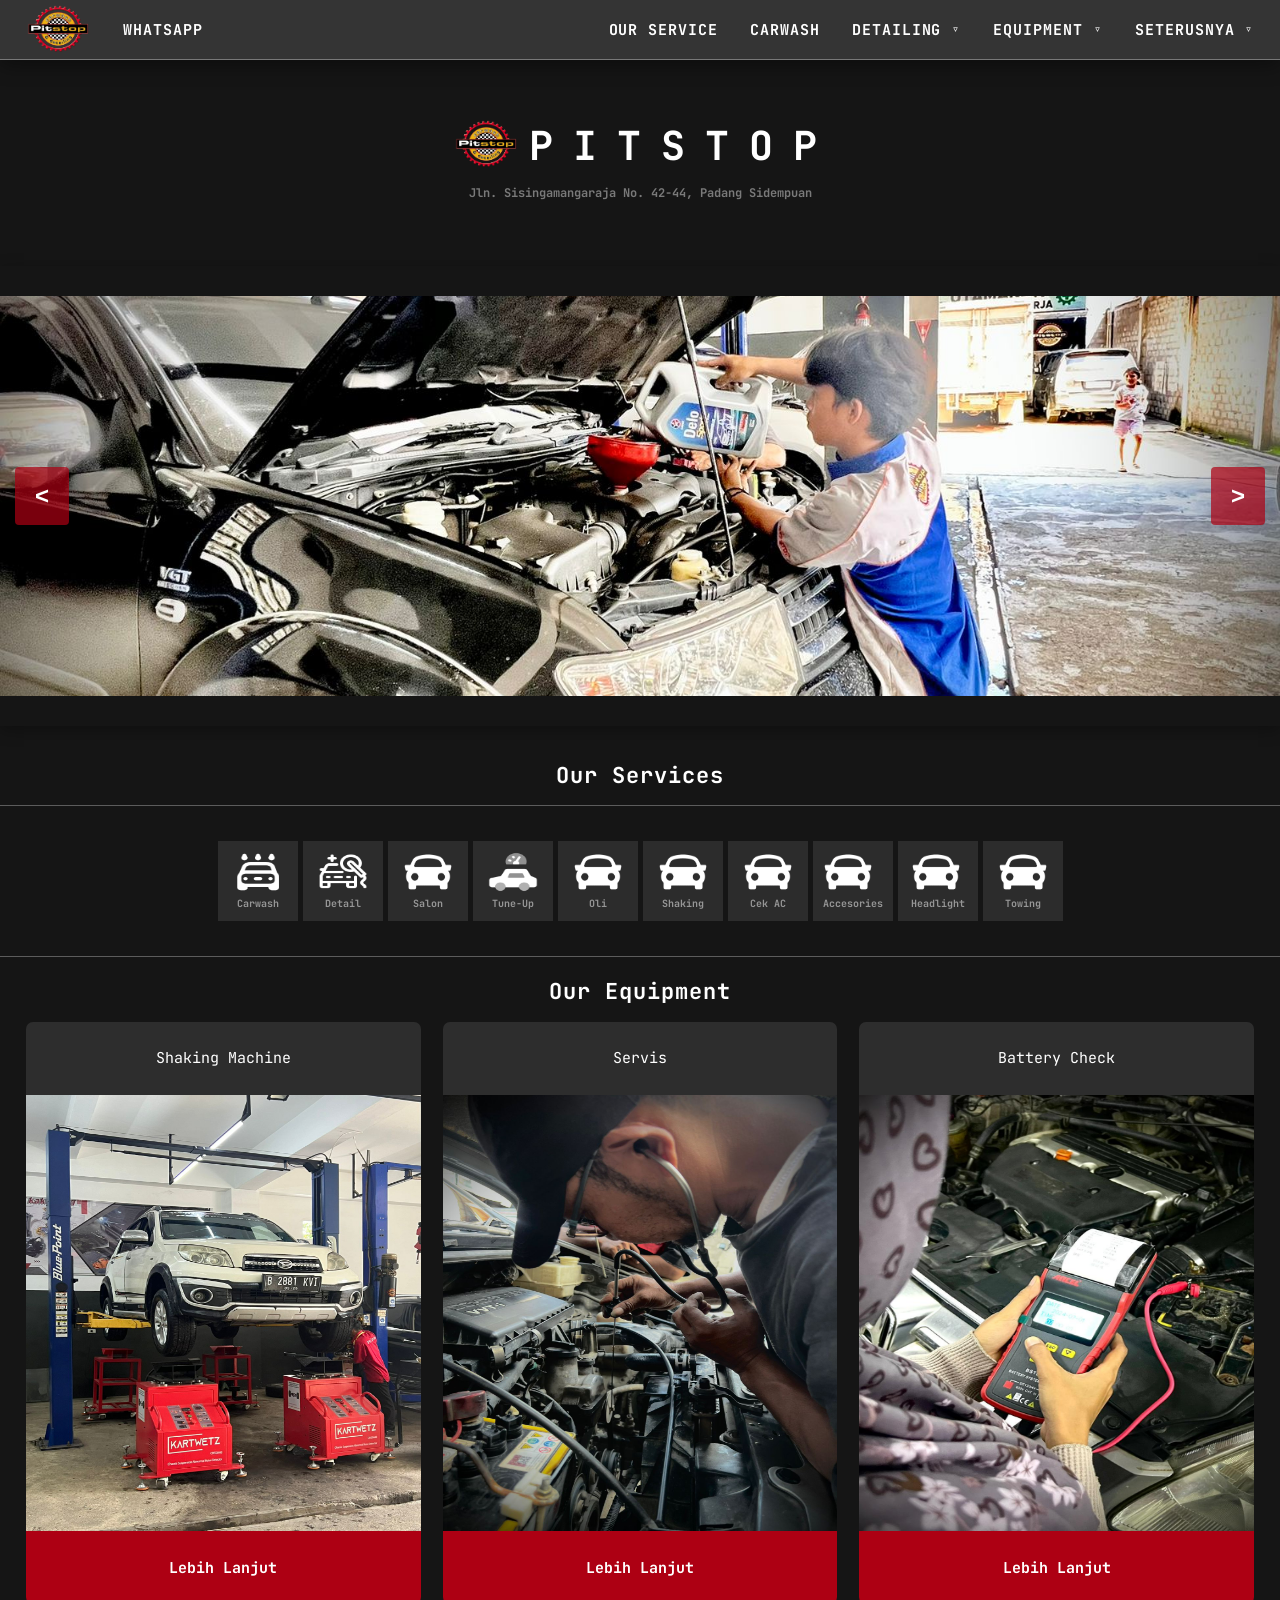
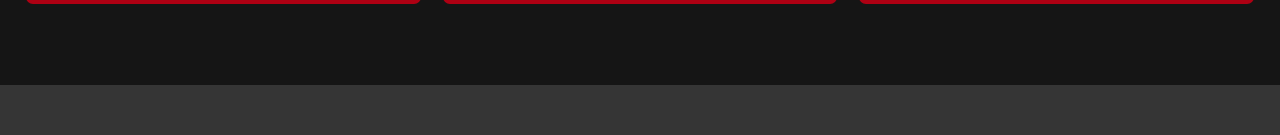
<file: index.html>
<!DOCTYPE html>
<html lang="en">
<head>
    <meta charset="UTF-8">
    <meta name="viewport" content="width=device-width, initial-scale=1.0">
    <title>Pitstop</title>
    <link rel="stylesheet" href="https://cdnjs.cloudflare.com/ajax/libs/animate.css/4.1.1/animate.min.css" />
    <link href="https://fonts.googleapis.com/css2?family=JetBrains+Mono&display=swap" rel="stylesheet">
    <link rel="stylesheet" href="page.css">
</head>
<body>
    <nav class="top-nav">
        <div class="top-nav-left">
            <img src="Images/Logow.png" class="auto">
            <a href="#" id="contact" class="more-button" onClick="WHATSAPP()">Whatsapp</a>
        </div>
        <div class="top-nav-right">
            <a href="#Our-Service" class="more-button">Our Service</a>
            <a href="#" id="more-btn" class="more-button">Carwash</a>
            <a href="#" id="more-btn1" class="more-button">Detailing &triangledown;</a>
            <a href="#equipment" class="more-button">Equipment &triangledown;</a>
            <a href="#" id="more-btn2" class="more-button">Seterusnya &triangledown;</a>
            <div class="sidebar" id="sidebar">
                <div class="olympiad-row BOXED-row"><span class="list-head">Carwash</span></div>
                <a href="Salon.html">Salon</a>
                <a href="Tune-up.html">Tune-Up</a>
                <a href="Cek-Ac.html">AC Mobil</a>
                <a href="Accessories.html">Accesories</a> 
                <a href="#contact">Contact</a>
            </div>
            <div class="sidebar" id="sidebar1">
                <div class="olympiad-row BOXED-row"><span class="list-head">Detailing</span></div>
                <a href="Oli.html" class="list-option">Oli</a>
                <a href="Tune-up.html" class="list-option">Tune-Up</a>
                <a href="Cek-Ac.html" class="list-option">AC Mobil</a>
                <a href="Accessories.html" class="list-option">Accesories</a> 
                <a href="#contact" class="list-option">Contact</a>
            </div>
            <div class="sidebar" id="sidebar2">
                <div class="olympiad-row BOXED-row"><span class="list-head">Seterusnya</span></div>
                <a href="Detailing.html" class="list-option">Detailing</a>
                <a href="Tune-up.html" class="list-option">Tune-Up</a>
                <a href="Cek-Ac.html" class="list-option">AC Mobil</a>
                <a href="Accessories.html" class="list-option">Accesories</a> 
                <a href="#contact" class="list-option">Contact</a>
            </div>
            <div class="sidebar" id="contactba">
                <div class="olympiad-row BOXED-row"><span class="list-head">Seterusnya</span></div>
                <a href="Detailing.html" class="list-option">Detailing</a>
                <a href="Tune-up.html" class="list-option">Tune-Up</a>
                <a href="Cek-Ac.html" class="list-option">AC Mobil</a>
                <a href="Accessories.html" class="list-option">Accesories</a> 
                <a href="#contact" class="list-option">Contact</a>
            </div>
        </div>

        </div>
    </nav>
    <div class="center">
            <div class="profile-container">
                    <div class= "centerize">
                            <div class= "Container" id="home-on">
                                            <h1><span class="Big_Head"><img src="Images/Logow.png" class="auto">PITSTOP</span></h1>
                                            <h3><span class="g"> Jln. Sisingamangaraja No. 42-44, Padang Sidempuan</span></h3>
                                            </div>
                                    </div>
                                </div>
                            </div>
                    </div>
                    
    <div class="carousel-container">
        <button class="carousel-btn carousel-btn-left" id="prevBtn">&lt;</button>
        <div class="carousel-wrapper">
            <div class="carousel-track" id="carouselTrack">
                <img src="Images/Oil-Far.jpeg" class="carousel-slide">
                <img src="Images/Tire-far.jpeg" class="carousel-slide">
                <img src="Images/Slide-interior.jpeg" class="carousel-slide">
                <img src="Images/Oil-options.jpeg" class="carousel-slide">
            </div>
        </div>
        <button class="carousel-btn carousel-btn-right" id="nextBtn">&gt;</button>
    </div>
    <div id="Our-Service"></div>
        <div class="under-under-text"><h2>Our Services</h2></div>
        <span class="g"></span>
            <div class="all-box">
                <a href="Carwash.html"><div class="mini"><img src="Images/car.png" class="options"><span class="under_text">Carwash</span></div></a>
                <a href="Detailing.html"><div class="mini"><img src="Images/polishing.png" class="options"><span class="under_text">Detail</span></div></a>
                <a href="Salon.html"><div class="mini"><img src="Images/white-car.png" class="options"><span class="under_text">Salon</span></div></a>
                <a href="Tune-up.html"><div class="mini"><img src="Images/vehicle.png" class="options"><span class="under_text">Tune-Up</span></div></a>
                <a href="Oli.html"><div class="mini"><img src="Images/white-car.png" class="options"><span class="under_text">Oli</span></div></a>
                <a href="Shaking.html"><div class="mini"><img src="Images/white-car.png" class="options"><span class="under_text">Shaking</span></div></a>
                <a href="Cek-Ac.html"><div class="mini"><img src="Images/white-car.png" class="options"><span class="under_text">Cek AC</span></div></a>
                <a href="Accessories.html"><div class="mini"><img src="Images/white-car.png" class="options"><span class="under_text">Accesories</span></div></a>
                <a href="Headlight.html"><div class="mini"><img src="Images/white-car.png" class="options"><span class="under_text">Headlight</span></div></a>
                <a href="Towing.html"><div class="mini"><img src="Images/white-car.png" class="options"><span class="under_text">Towing</span></div></a>
            </div>
        <div class="under-under-text"></div>
        <div id="equipment"></div>
        <h2>Our Equipment</h2>
        <div class="divide">
            <div class="contain">
                <div class="option-contain"><div class="option-describe">Shaking Machine</div><img src="Images/Shaking-front.jpeg" class="option-image">
                    <a href="hydraulics.html" class="Button">Lebih Lanjut</a>
                </div>
                <div class="option-contain"><div class="option-describe">Servis</div><img src="Images/Stetho.jpeg" class="option-image">
                    <a href="Nitrogen.html" class="Button" id="nitrogen">Lebih Lanjut</a>
                </div>
                <div class="option-contain"><div class="option-describe">Battery Check</div><img src="Images/Battery.jpeg" class="option-image">
                    <a href="Shaking.html" class="Button" id="shaking">Lebih Lanjut</a>
                </div>
            </div>
        </div>
        <div class="margins"></div>
        <div class="bottom-set">
            <ul>
            </ul>
        </div>        
    </div>
</div>
    <script src="pitstop.js"></script>
</body>
</html>
</file>
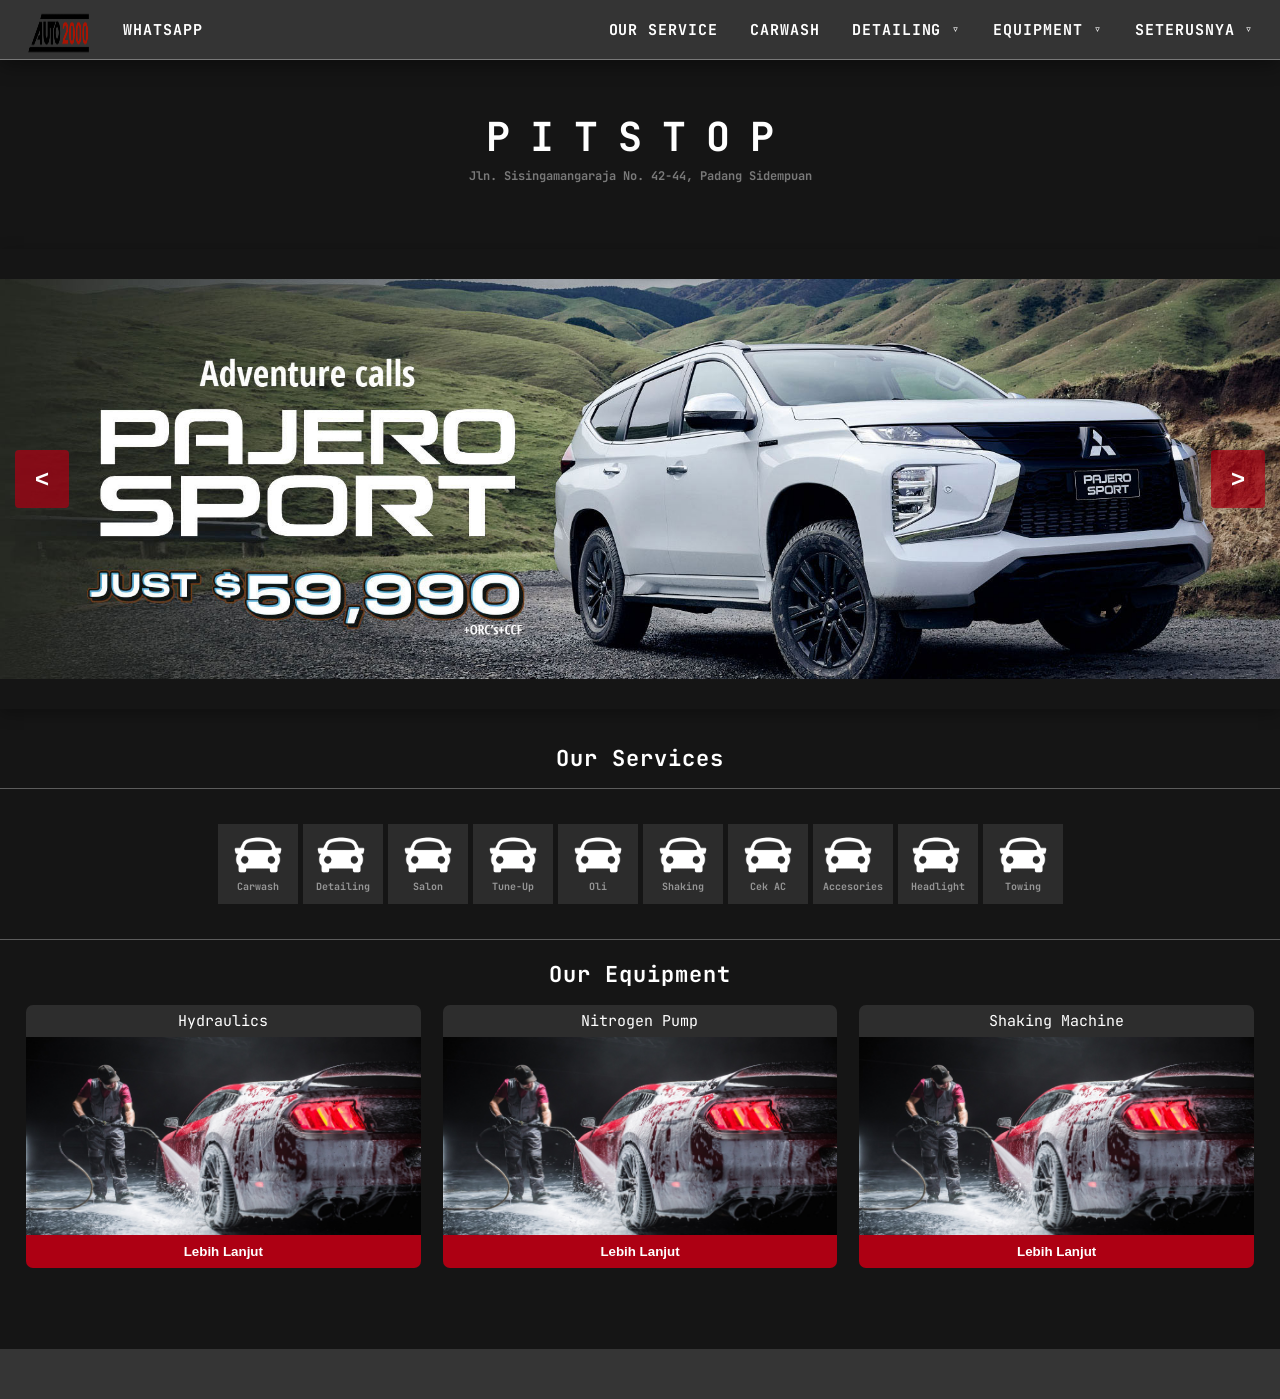
<file: Servicehtml/index.html>
<!DOCTYPE html>
<html lang="en">
<head>
    <meta charset="UTF-8">
    <meta name="viewport" content="width=device-width, initial-scale=1.0">
    <title>Pitstop</title>
    <link rel="stylesheet" href="https://cdnjs.cloudflare.com/ajax/libs/animate.css/4.1.1/animate.min.css" />
    <link href="https://fonts.googleapis.com/css2?family=JetBrains+Mono&display=swap" rel="stylesheet">
    <link rel="stylesheet" href="../page.css">
</head>
<body>
    <nav class="top-nav">
        <div class="top-nav-left">
            <img src="../Images/auto2000.png" class="auto">
            <a href="#" id="contact" class="more-button" onClick="WHATSAPP()">Whatsapp</a>
        </div>
        <div class="top-nav-right">
            <a href="#Our-Service" class="more-button">Our Service</a>
            <a href="#" id="more-btn" class="more-button">Carwash</a>
            <a href="#" id="more-btn1" class="more-button">Detailing &triangledown;</a>
            <a href="#equipment" class="more-button">Equipment &triangledown;</a>
            <a href="#" id="more-btn2" class="more-button">Seterusnya &triangledown;</a>
            <div class="sidebar" id="sidebar">
                <div class="olympiad-row BOXED-row"><span class="list-head">Carwash</span></div>
                <a href="Services/Salon.html">Salon</a>
                <a href="Services/Tune-up.html">Tune-Up</a>
                <a href="Services/Cek-Ac.html">AC Mobil</a>
                <a href="Services/Accessories.html">Accesories</a> 
                <a href="#contact">Contact</a>
            </div>
            <div class="sidebar" id="sidebar1">
                <div class="olympiad-row BOXED-row"><span class="list-head">Detailing</span></div>
                <a href="Services/Oli.html" class="list-option">Oli</a>
                <a href="Services/Tune-up.html" class="list-option">Tune-Up</a>
                <a href="Services/Cek-Ac.html" class="list-option">AC Mobil</a>
                <a href="Services/Accessories.html" class="list-option">Accesories</a> 
                <a href="#contact" class="list-option">Contact</a>
            </div>
            <div class="sidebar" id="sidebar2">
                <div class="olympiad-row BOXED-row"><span class="list-head">Seterusnya</span></div>
                <a href="Services/Detailing.html" class="list-option">Detailing</a>
                <a href="Services/Tune-up.html" class="list-option">Tune-Up</a>
                <a href="Services/Cek-Ac.html" class="list-option">AC Mobil</a>
                <a href="Services/Accessories.html" class="list-option">Accesories</a> 
                <a href="#contact" class="list-option">Contact</a>
            </div>
            <div class="sidebar" id="contactba">
                <div class="olympiad-row BOXED-row"><span class="list-head">Seterusnya</span></div>
                <a href="Services/Detailing.html" class="list-option">Detailing</a>
                <a href="Services/Tune-up.html" class="list-option">Tune-Up</a>
                <a href="Services/Cek-Ac.html" class="list-option">AC Mobil</a>
                <a href="Services/Accessories.html" class="list-option">Accesories</a> 
                <a href="#contact" class="list-option">Contact</a>
            </div>
        </div>

        </div>
    </nav>
    <div class="center">
            <div class="profile-container">
                    <div class= "centerize">
                            <div class= "Container" id="home-on">
                                            <h1><span class="Big_Head">PITSTOP</span></h1>
                                            <h3><span class="g"> Jln. Sisingamangaraja No. 42-44, Padang Sidempuan</span></h3>
                                            </div>
                                    </div>
                                </div>
                            </div>
                    </div>
                    
    <div class="carousel-container">
        <button class="carousel-btn carousel-btn-left" id="prevBtn">&lt;</button>
        <div class="carousel-wrapper">
            <div class="carousel-track" id="carouselTrack">
                <img src="../Images/Banner.jpg" class="carousel-slide">
                <img src="../Images/Banner2.jpg" class="carousel-slide">
                <img src="../Images/Banner3.jpg" class="carousel-slide">
                <img src="../Images/Banner3.jfif" class="carousel-slide">
            </div>
        </div>
        <button class="carousel-btn carousel-btn-right" id="nextBtn">&gt;</button>
    </div>
    <div id="Our-Service"></div>
        <div class="under-under-text"><h2>Our Services</h2></div>
        <span class="g"></span>
            <div class="all-box">
                <a href="Servicehtml/Carwash.html"><div class="mini"><img src="../Images/white-car.png" class="options"><span class="under_text">Carwash</span></div></a>
                <a href="Servicehtml/Detailing.html"><div class="mini"><img src="../Images/white-car.png" class="options"><span class="under_text">Detailing</span></div></a>
                <a href="Servicehtml/Salon.html"><div class="mini"><img src="../Images/white-car.png" class="options"><span class="under_text">Salon</span></div></a>
                <a href="Servicehtml/Tune-up.html"><div class="mini"><img src="../Images/white-car.png" class="options"><span class="under_text">Tune-Up</span></div></a>
                <a href="Servicehtml/Oli.html"><div class="mini"><img src="../Images/white-car.png" class="options"><span class="under_text">Oli</span></div></a>
                <a href="Servicehtml/Shaking.html"><div class="mini"><img src="../Images/white-car.png" class="options"><span class="under_text">Shaking</span></div></a>
                <a href="Servicehtml/Cek-Ac.html"><div class="mini"><img src="../Images/white-car.png" class="options"><span class="under_text">Cek AC</span></div></a>
                <a href="Servicehtml/Accessories.html"><div class="mini"><img src="../Images/white-car.png" class="options"><span class="under_text">Accesories</span></div></a>
                <a href="Servicehtml/Headlight.html"><div class="mini"><img src="../Images/white-car.png" class="options"><span class="under_text">Headlight</span></div></a>
                <a href="Servicehtml/Towing.html"><div class="mini"><img src="../Images/white-car.png" class="options"><span class="under_text">Towing</span></div></a>
            </div>
        <div class="under-under-text"></div>
        <div id="equipment"></div>
        <h2>Our Equipment</h2>
        <div class="divide">
            <div class="contain">
                <div class="option-contain"><div class="option-describe">Hydraulics</div><img src="../Images/Carwash 1.jpg" class="option-image">
                    <button class="Button" id="hydraulics">Lebih Lanjut</button>
                </div>
                <div class="option-contain"><div class="option-describe">Nitrogen Pump</div><img src="../Images/Carwash 1.jpg" class="option-image">
                    <button class="Button" id="nitrogen">Lebih Lanjut</button>
                </div>
                <div class="option-contain"><div class="option-describe">Shaking Machine</div><img src="../Images/Carwash 1.jpg" class="option-image">
                    <button class="Button" id="shaking">Lebih Lanjut</button>
                </div>
            </div>
        </div>
        <div class="margins"></div>
        <div class="bottom-set">
            <ul>
            </ul>
        </div>        
    </div>
</div>
    <script src="../pitstop.js"></script>
</body>
</html>
</file>
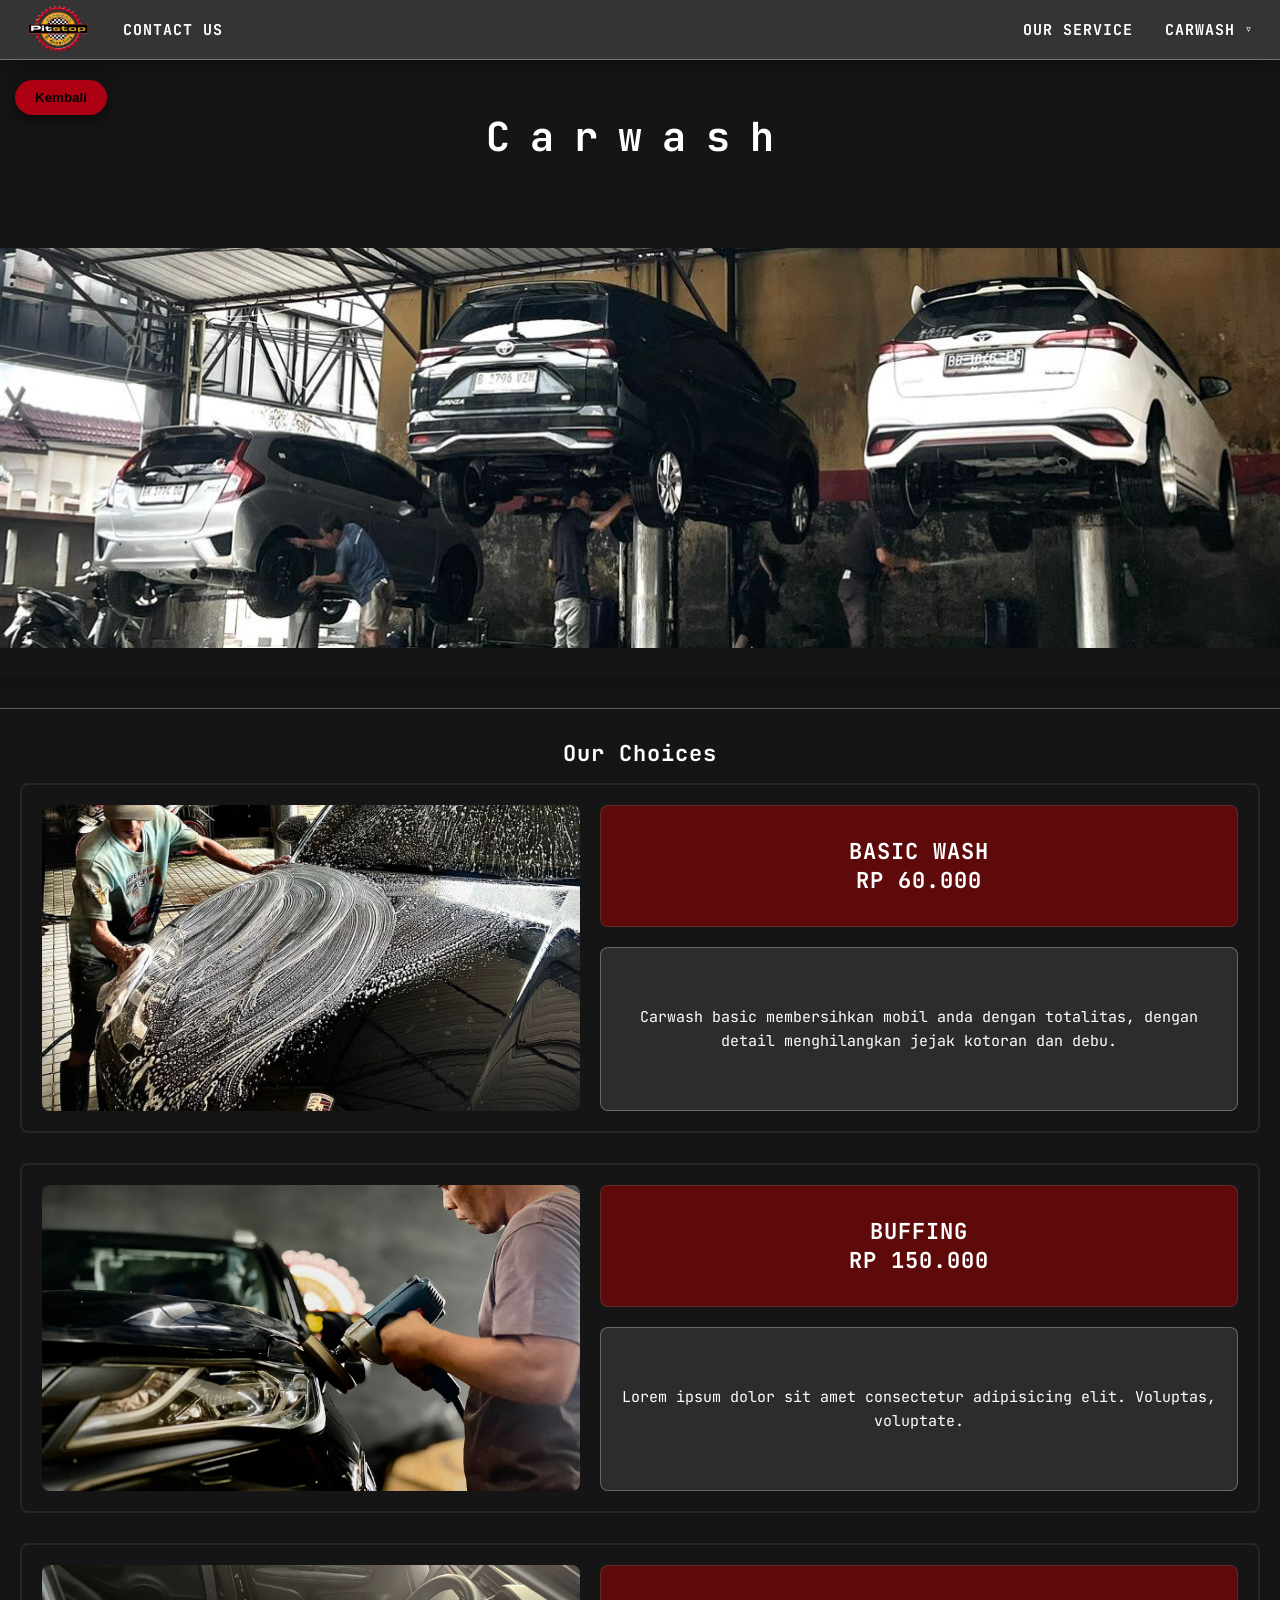
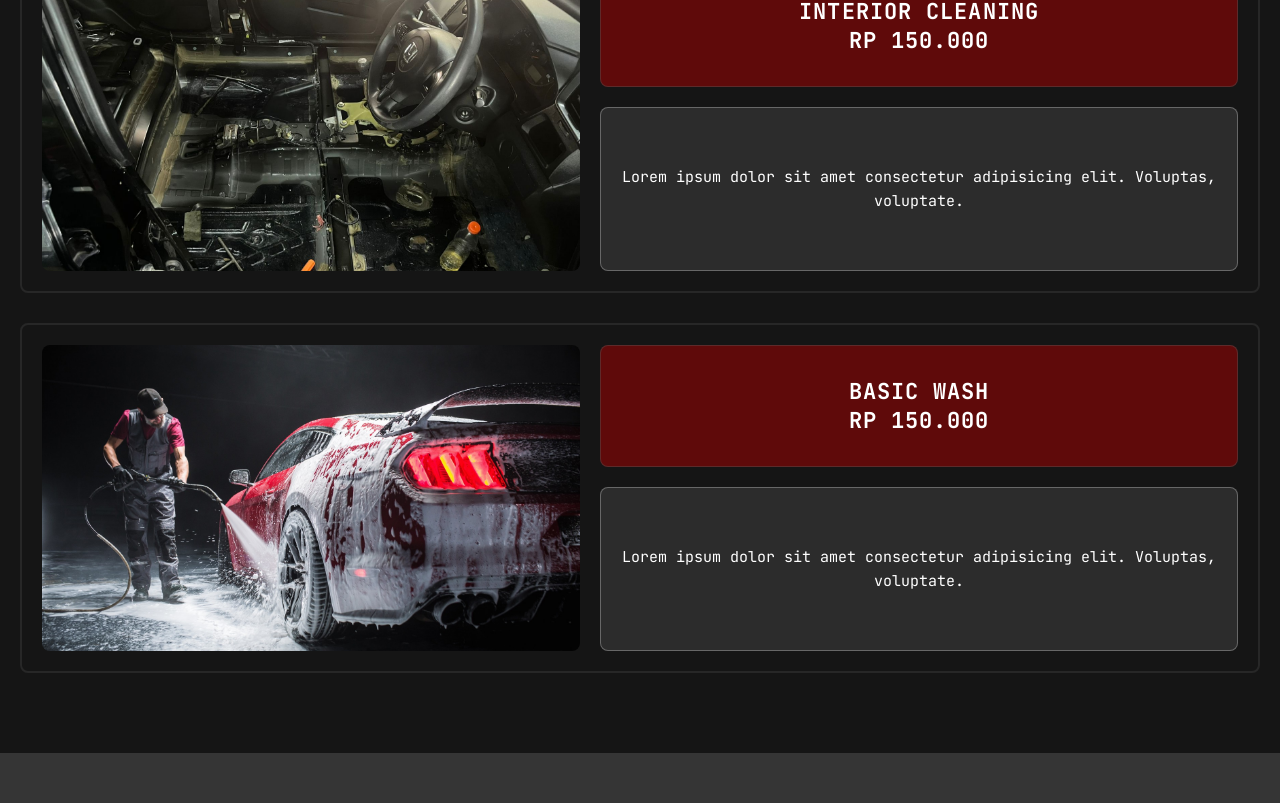
<file: Accessories.html>
<!DOCTYPE html>
<html lang="en">
<head>
    <meta charset="UTF-8">
    <meta name="viewport" content="width=device-width, initial-scale=1.0">
    <title>Carwash</title>
    <link rel="stylesheet" href="https://cdnjs.cloudflare.com/ajax/libs/animate.css/4.1.1/animate.min.css" />
    <link href="https://fonts.googleapis.com/css2?family=JetBrains+Mono&display=swap" rel="stylesheet">
    <link rel="stylesheet" href="page.css">
</head>
<body>
    <nav class="top-nav">
        <div class="top-nav-left">
            <img src="Images/Logow.png" class="auto">
            <a href="#" id="contact" class="more-button">Contact Us</a>
        </div>
        <div class="top-nav-right">
            <a href="#Our-Service" class="more-button">Our Service</a>
            <a href="#" id="more-btn" class="more-button">Carwash &triangledown;</a>
            <div class="sidebar" id="sidebar">
                <div class="under-under-text"><span class="list-head">Opsi</span></div>
                <a href="#Best-Option">Best Option</a>
                <a href="#Best-Prices">Best Prices</a>
                <a href="#All">Semua</a>
            </div>
            <div class="sidebar" id="contactbar">
                <div class="olympiad-row BOXED-row"><span class="list-head">Contact</span></div>
                <a href="#">Email</a>
                <a href="#">Whatsapp</a>
                <a href="#">Instagram</a> 
                <a href="#">Facebook</a>
            </div>
        </div>
    </nav>
    <div class="Top-left-corner">
        <button class="return-button" onclick="returnBtn()">Kembali</button>
    </div>
    <div class="center">
            <div class="profile-container">
                    <div class= "centerize">
                            <div class= "Container" id="home-on">
                                            <h1><span class="Big_Head">Carwash</span></h1>
                                    </div>
                                </div>
                            </div>
                    </div>
                    
    <div class="carousel-container">
        <div class="carousel-wrapper">
            <div class="carousel-track" id="carouselTrack">
                <img src="Images/carousel-slider.jpg" class="carousel-slide">
            </div>
        </div>
    </div>
    <div id="Best-Option"></div>
        <div class="under-under-text"></div>
        <span class="g"></span>
        <h2>Our Choices</h2>
        <div class="selection-layout">
            <div class="selection-image-container">
                <img src="Images/carwash-cropped.jpg" class="selection-image">
            </div>
            <div class="selection-right-container">
                <div class="selection-title-container">
                    <div class="selection-title">Basic Wash</div>
                    <div class="selection-title">Rp 60.000</div>
                </div>
                <div class="selection-description-container">
                    <p class="selection-description">Carwash basic membersihkan mobil anda dengan totalitas, dengan detail menghilangkan jejak kotoran dan debu.</div>
            </div>
        </div>
        <div class="selection-layout">
            <div class="selection-image-container">
                <img src="Images/Buff.jpeg" class="selection-image">
            </div>
            <div class="selection-right-container">
                <div class="selection-title-container">
                    <div class="selection-title">Buffing</div>
                    <div class="selection-title">Rp 150.000</div>
                </div>
                <div class="selection-description-container">
                    <p class="selection-description">Lorem ipsum dolor sit amet consectetur adipisicing elit. Voluptas, voluptate.</p>
                </div>
            </div>
        </div>
        <div class="selection-layout">
            <div class="selection-image-container">
                <img src="Images/Interior-3.jpeg" class="selection-image">
            </div>
            <div class="selection-right-container">
                <div class="selection-title-container">
                    <div class="selection-title">Interior Cleaning</div>
                    <div class="selection-title">Rp 150.000</div>
                </div>
                <div class="selection-description-container">
                    <p class="selection-description">Lorem ipsum dolor sit amet consectetur adipisicing elit. Voluptas, voluptate.</p>
                </div>
            </div>
        </div>
        <div class="selection-layout">
            <div class="selection-image-container">
                <img src="Images/Carwash 1.jpg" class="selection-image">
            </div>
            <div class="selection-right-container">
                <div class="selection-title-container">
                    <div class="selection-title">Basic Wash</div>
                    <div class="selection-title">Rp 150.000</div>
                </div>
                <div class="selection-description-container">
                    <p class="selection-description">Lorem ipsum dolor sit amet consectetur adipisicing elit. Voluptas, voluptate.</p>
                </div>
            </div>
        </div>
        <div class="margins"></div>
        <div class="bottom-set">
        </div>
                
    </div>
</div>
    <script src="pitstop.js"></script>
</body>
</html>
</file>
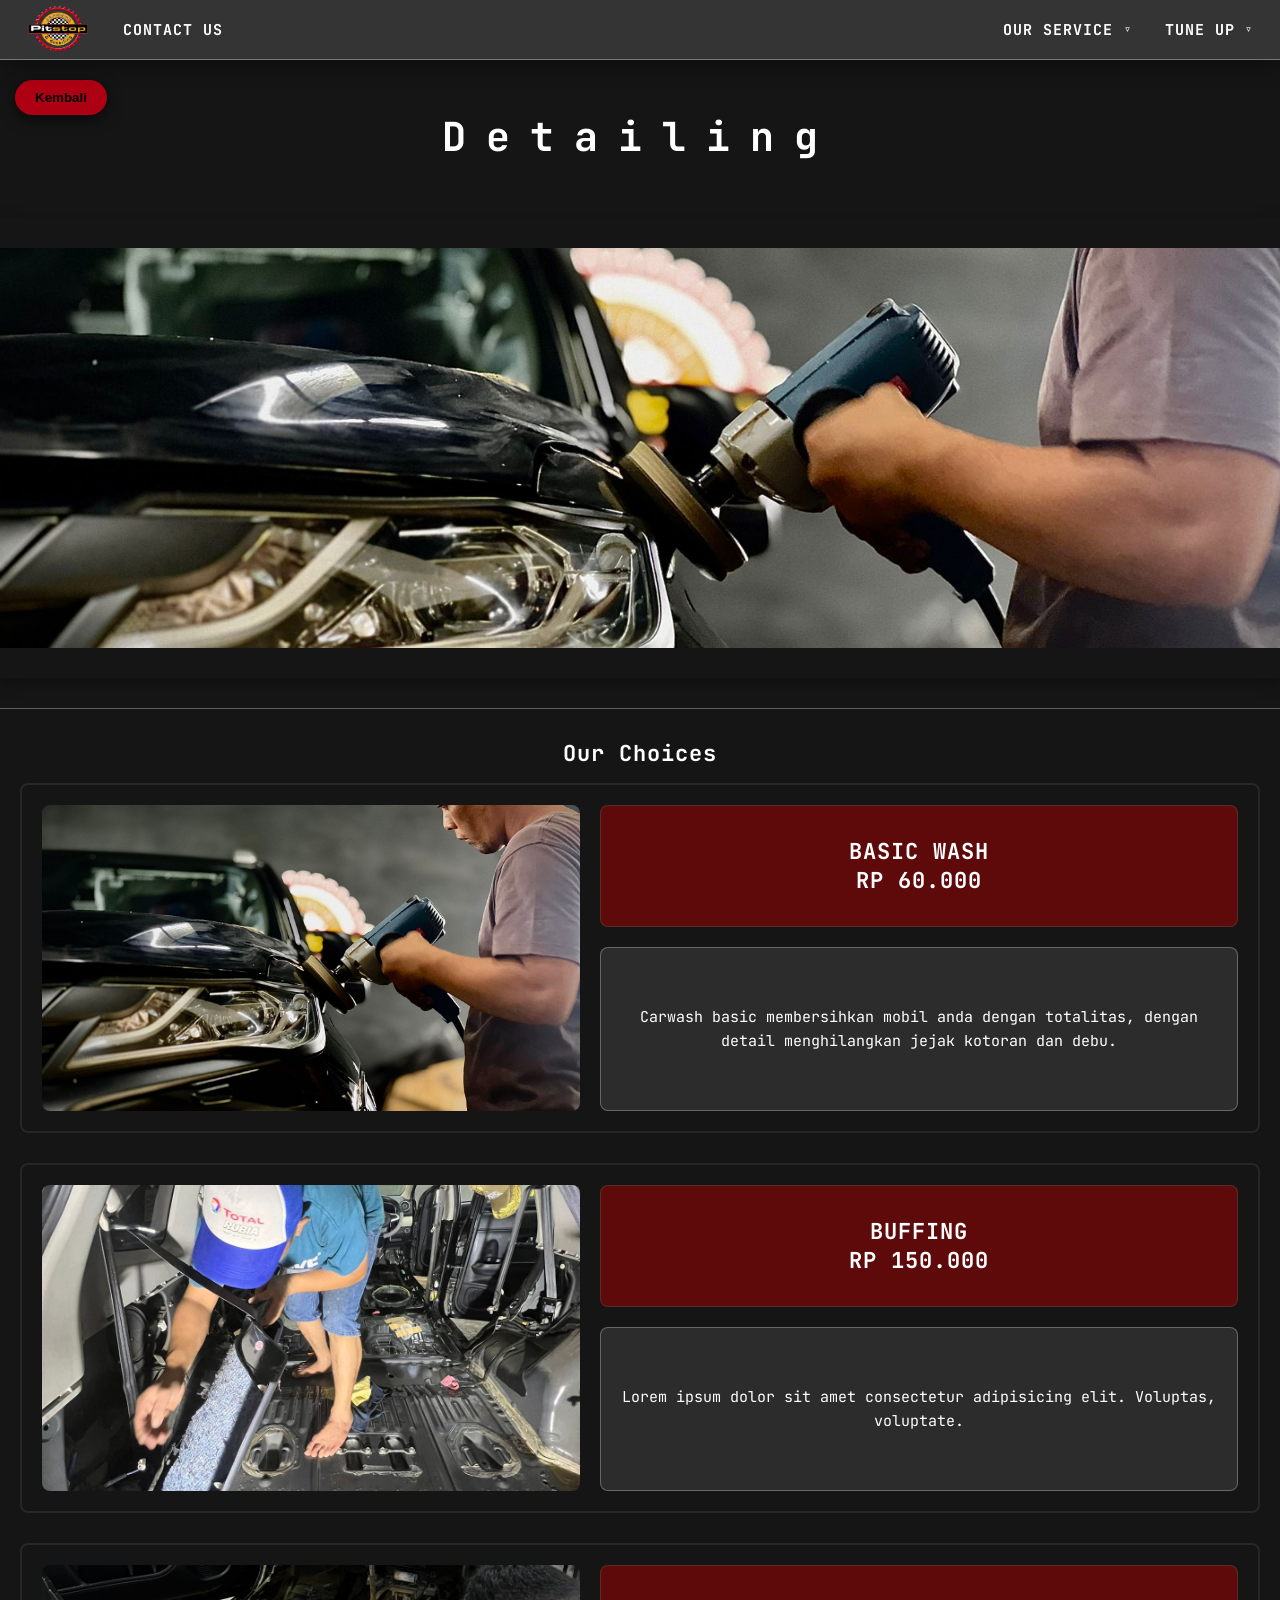
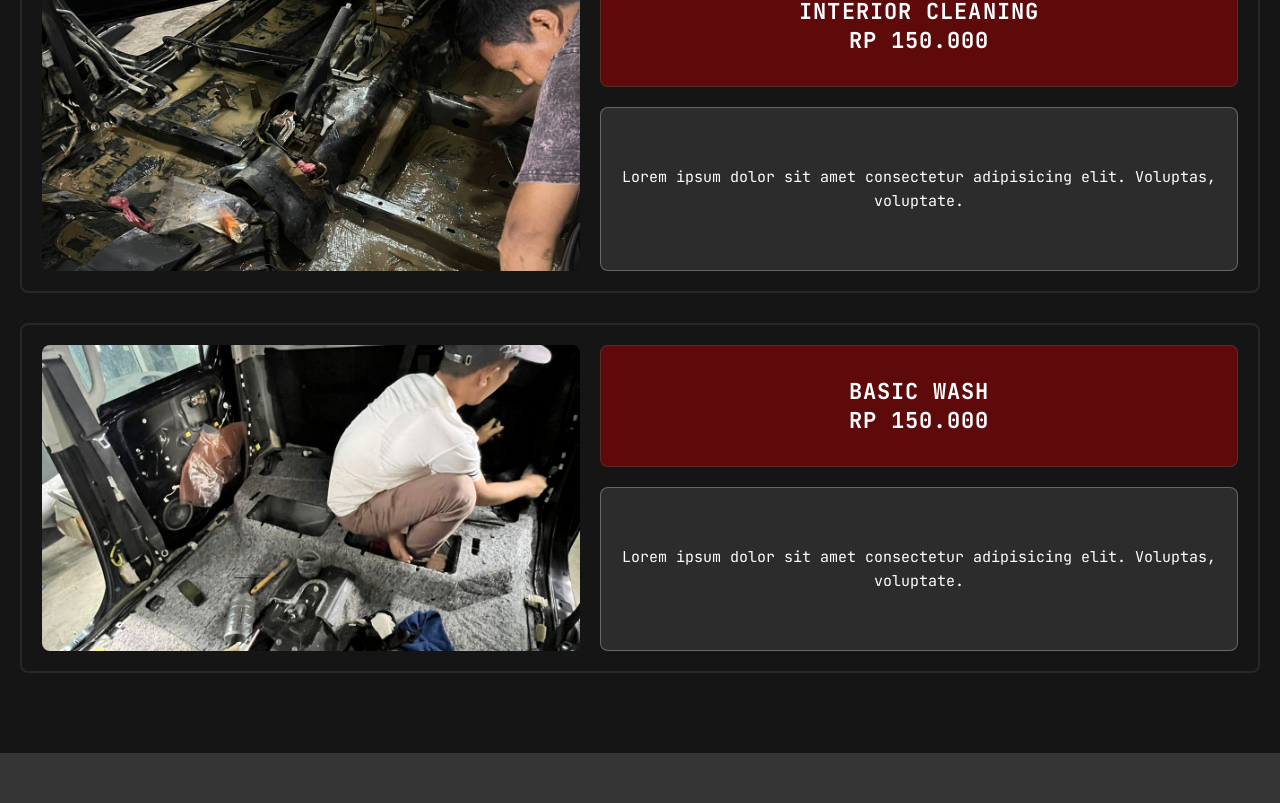
<file: Detailing.html>
<!DOCTYPE html>
<html lang="en">
<head>
    <meta charset="UTF-8">
    <meta name="viewport" content="width=device-width, initial-scale=1.0">
    <title>Carwash</title>
    <link rel="stylesheet" href="https://cdnjs.cloudflare.com/ajax/libs/animate.css/4.1.1/animate.min.css" />
    <link href="https://fonts.googleapis.com/css2?family=JetBrains+Mono&display=swap" rel="stylesheet">
    <link rel="stylesheet" href="page.css">
</head>
<body>
    <nav class="top-nav">
        <div class="top-nav-left">
            <img src="Images/Logow.png" class="auto">
            <a href="#" id="contact" class="more-button">Contact Us</a>
        </div>
        <div class="top-nav-right">
            <a href="#" id="more-btn" class="more-button">Our Service &triangledown;</a>
            <a href="#" id="more-btn2" class="more-button">Tune Up &triangledown;</a>
            <div class="sidebar" id="sidebar">
                <a href="Carwash.html"><div class="mini"><img src="Images/car.png" class="options"><span class="under_text">Carwash</span></div></a>
                <a href="Detailing.html"><div class="mini"><img src="Images/polishing.png" class="options"><span class="under_text">Detail</span></div></a>
                <a href="Salon.html"><div class="mini"><img src="Images/white-car.png" class="options"><span class="under_text">Salon</span></div></a>
                <a href="Tune-up.html"><div class="mini"><img src="Images/vehicle.png" class="options"><span class="under_text">Tune-Up</span></div></a>
                <a href="Oli.html"><div class="mini"><img src="Images/white-car.png" class="options"><span class="under_text">Oli</span></div></a>
                <a href="Shaking.html"><div class="mini"><img src="Images/white-car.png" class="options"><span class="under_text">Shaking</span></div></a>
                <a href="Cek-Ac.html"><div class="mini"><img src="Images/white-car.png" class="options"><span class="under_text">Cek AC</span></div></a>
                <a href="Accessories.html"><div class="mini"><img src="Images/white-car.png" class="options"><span class="under_text">Accesories</span></div></a>
                <a href="Headlight.html"><div class="mini"><img src="Images/white-car.png" class="options"><span class="under_text">Headlight</span></div></a>
                <a href="Towing.html"><div class="mini"><img src="Images/white-car.png" class="options"><span class="under_text">Towing</span></div></a> 
            </div>
            <div class="sidebar" id="sidebar2">
                <div class="under-under-text"><span class="list-head">Opsi</span></div>
                <a href="#Best-Option">Best Option</a>
                <a href="#Best-Prices">Best Prices</a>
                <a href="#All">Semua</a>
            </div>
            <div class="sidebar" id="contactbar">
                <div class="olympiad-row BOXED-row"><span class="list-head">Contact</span></div>
                <a href="#">Email</a>
                <a href="#">Whatsapp</a>
                <a href="#">Instagram</a> 
                <a href="#">Facebook</a>
            </div>
        </div>
    </nav>
    <div class="Top-left-corner">
        <button class="return-button" onclick="returnBtn()">Kembali</button>
    </div>
    <div class="center">
            <div class="profile-container">
                    <div class= "centerize">
                            <div class= "Container" id="home-on">
                                            <h1><span class="Big_Head">Detailing</span></h1>
                                    </div>
                                </div>
                            </div>
                    </div>
                    
    <div class="carousel-container">
        <div class="carousel-wrapper">
            <div class="carousel-track" id="carouselTrack">
                <img src="Images/Buff.jpeg" class="carousel-slide">
            </div>
        </div>
    </div>
    <div id="Best-Option"></div>
        <div class="under-under-text"></div>
        <span class="g"></span>
        <h2>Our Choices</h2>
        <div class="selection-layout">
            <div class="selection-image-container">
                <img src="Images/Buff.jpeg" class="selection-image">
            </div>
            <div class="selection-right-container">
                <div class="selection-title-container">
                    <div class="selection-title">Basic Wash</div>
                    <div class="selection-title">Rp 60.000</div>
                </div>
                <div class="selection-description-container">
                    <p class="selection-description">Carwash basic membersihkan mobil anda dengan totalitas, dengan detail menghilangkan jejak kotoran dan debu.</div>
            </div>
        </div>
        <div class="selection-layout">
            <div class="selection-image-container">
                <img src="Images/Interior-2.jpeg" class="selection-image">
            </div>
            <div class="selection-right-container">
                <div class="selection-title-container">
                    <div class="selection-title">Buffing</div>
                    <div class="selection-title">Rp 150.000</div>
                </div>
                <div class="selection-description-container">
                    <p class="selection-description">Lorem ipsum dolor sit amet consectetur adipisicing elit. Voluptas, voluptate.</p>
                </div>
            </div>
        </div>
        <div class="selection-layout">
            <div class="selection-image-container">
                <img src="Images/Wash-interior.jpeg" class="selection-image">
            </div>
            <div class="selection-right-container">
                <div class="selection-title-container">
                    <div class="selection-title">Interior Cleaning</div>
                    <div class="selection-title">Rp 150.000</div>
                </div>
                <div class="selection-description-container">
                    <p class="selection-description">Lorem ipsum dolor sit amet consectetur adipisicing elit. Voluptas, voluptate.</p>
                </div>
            </div>
        </div>
        <div class="selection-layout">
            <div class="selection-image-container">
                <img src="Images/Interior.jpeg" class="selection-image">
            </div>
            <div class="selection-right-container">
                <div class="selection-title-container">
                    <div class="selection-title">Basic Wash</div>
                    <div class="selection-title">Rp 150.000</div>
                </div>
                <div class="selection-description-container">
                    <p class="selection-description">Lorem ipsum dolor sit amet consectetur adipisicing elit. Voluptas, voluptate.</p>
                </div>
            </div>
        </div>
        <div class="margins"></div>
        <div class="bottom-set">
        </div>
                
    </div>
</div>
    <script src="pitstop.js"></script>
</body>
</html>
</file>
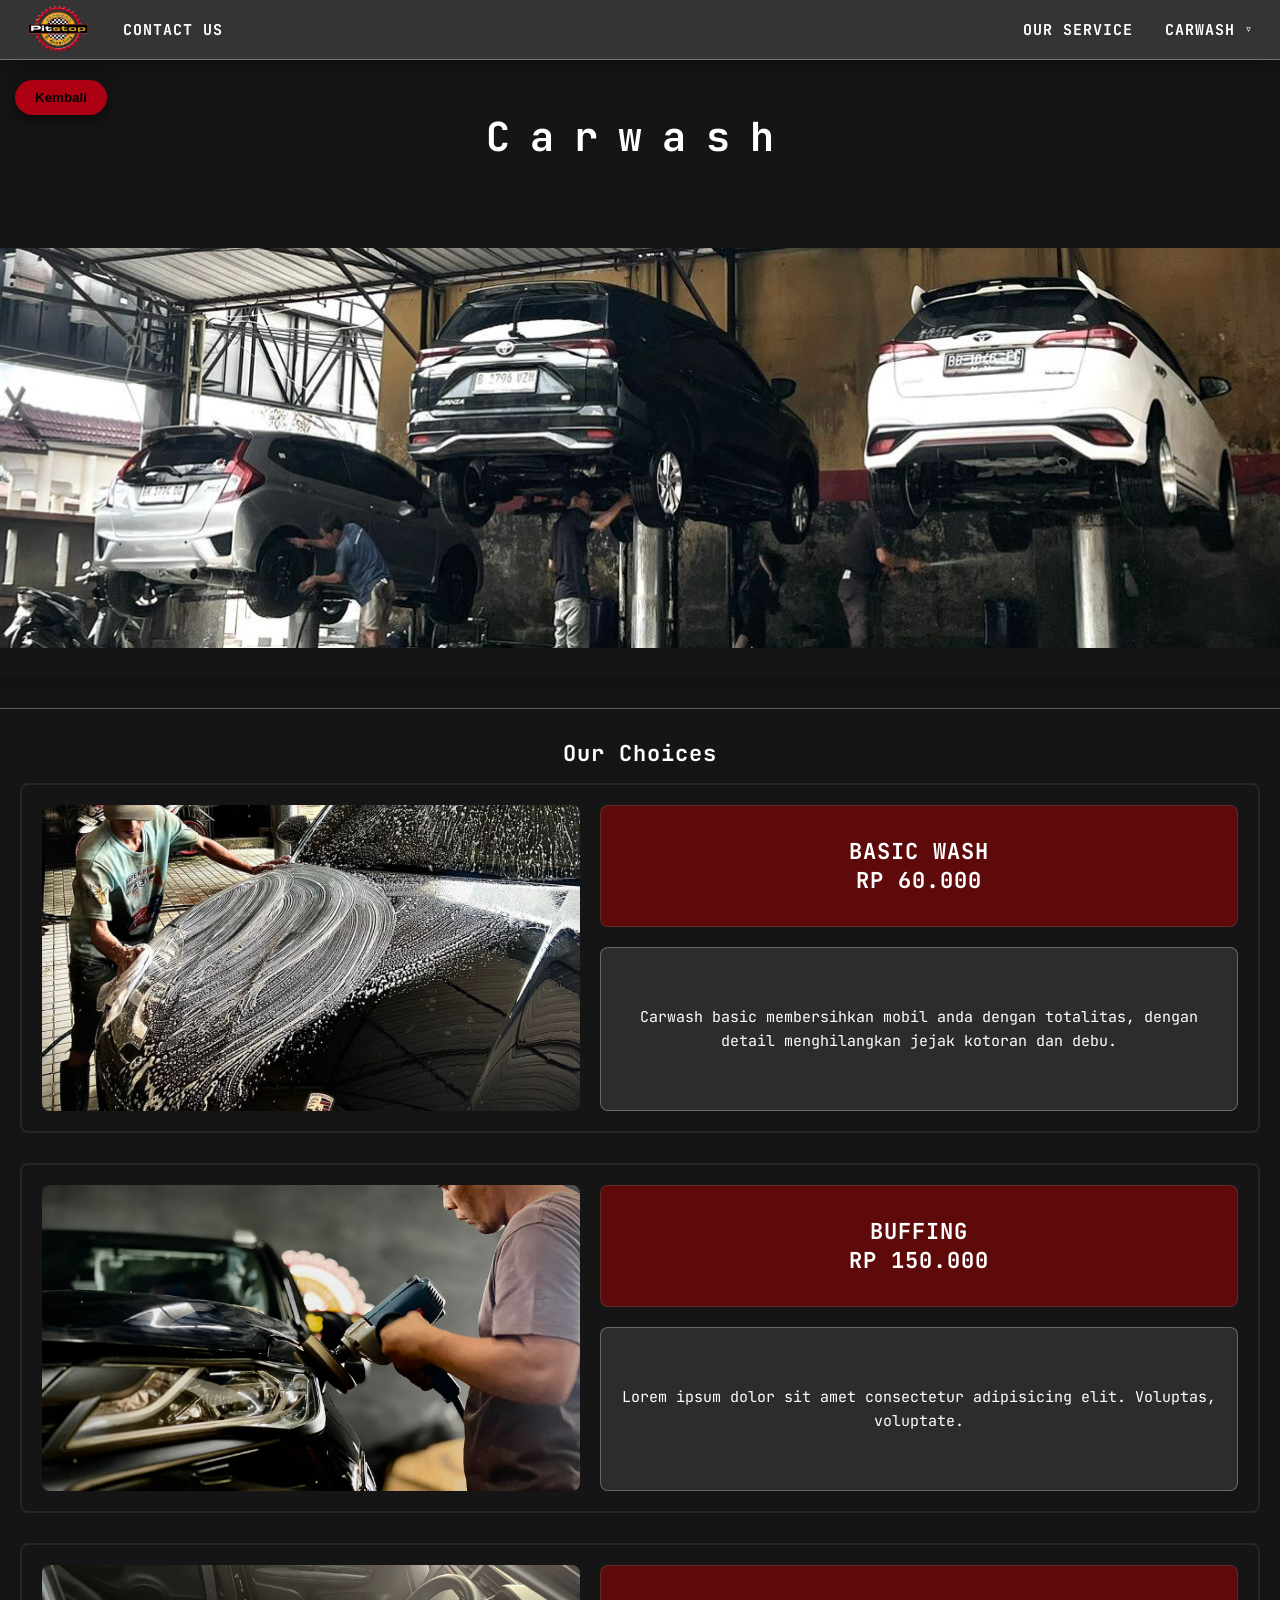
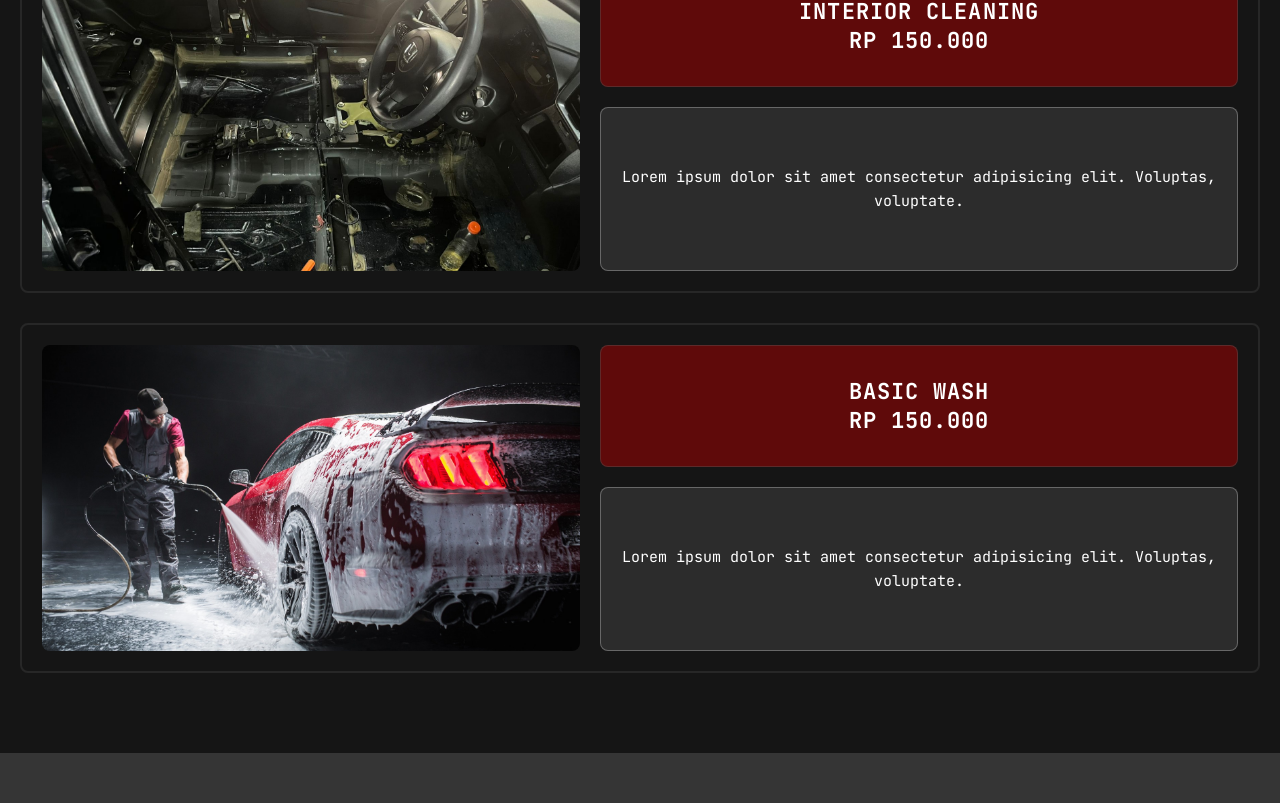
<file: purchase.html>
<!DOCTYPE html>
<html lang="en">
<head>
    <meta charset="UTF-8">
    <meta name="viewport" content="width=device-width, initial-scale=1.0">
    <title>Carwash</title>
    <link rel="stylesheet" href="https://cdnjs.cloudflare.com/ajax/libs/animate.css/4.1.1/animate.min.css" />
    <link href="https://fonts.googleapis.com/css2?family=JetBrains+Mono&display=swap" rel="stylesheet">
    <link rel="stylesheet" href="page.css">
</head>
<body>
    <nav class="top-nav">
        <div class="top-nav-left">
            <img src="Images/Logow.png" class="auto">
            <a href="#" id="contact" class="more-button">Contact Us</a>
        </div>
        <div class="top-nav-right">
            <a href="#Our-Service" class="more-button">Our Service</a>
            <a href="#" id="more-btn" class="more-button">Carwash &triangledown;</a>
            <div class="sidebar" id="sidebar">
                <div class="under-under-text"><span class="list-head">Opsi</span></div>
                <a href="#Best-Option">Best Option</a>
                <a href="#Best-Prices">Best Prices</a>
                <a href="#All">Semua</a>
            </div>
            <div class="sidebar" id="contactbar">
                <div class="olympiad-row BOXED-row"><span class="list-head">Contact</span></div>
                <a href="#">Email</a>
                <a href="#">Whatsapp</a>
                <a href="#">Instagram</a> 
                <a href="#">Facebook</a>
            </div>
        </div>
    </nav>
    <div class="Top-left-corner">
        <button class="return-button" onclick="returnBtn()">Kembali</button>
    </div>
    <div class="center">
            <div class="profile-container">
                    <div class= "centerize">
                            <div class= "Container" id="home-on">
                                            <h1><span class="Big_Head">Carwash</span></h1>
                                    </div>
                                </div>
                            </div>
                    </div>
                    
    <div class="carousel-container">
        <div class="carousel-wrapper">
            <div class="carousel-track" id="carouselTrack">
                <img src="Images/carousel-slider.jpg" class="carousel-slide">
            </div>
        </div>
    </div>
    <div id="Best-Option"></div>
        <div class="under-under-text"></div>
        <span class="g"></span>
        <h2>Our Choices</h2>
        <div class="selection-layout">
            <div class="selection-image-container">
                <img src="Images/carwash-cropped.jpg" class="selection-image">
            </div>
            <div class="selection-right-container">
                <div class="selection-title-container">
                    <div class="selection-title">Basic Wash</div>
                    <div class="selection-title">Rp 60.000</div>
                </div>
                <div class="selection-description-container">
                    <p class="selection-description">Carwash basic membersihkan mobil anda dengan totalitas, dengan detail menghilangkan jejak kotoran dan debu.</div>
            </div>
        </div>
        <div class="selection-layout">
            <div class="selection-image-container">
                <img src="Images/Buff.jpeg" class="selection-image">
            </div>
            <div class="selection-right-container">
                <div class="selection-title-container">
                    <div class="selection-title">Buffing</div>
                    <div class="selection-title">Rp 150.000</div>
                </div>
                <div class="selection-description-container">
                    <p class="selection-description">Lorem ipsum dolor sit amet consectetur adipisicing elit. Voluptas, voluptate.</p>
                </div>
            </div>
        </div>
        <div class="selection-layout">
            <div class="selection-image-container">
                <img src="Images/Interior-3.jpeg" class="selection-image">
            </div>
            <div class="selection-right-container">
                <div class="selection-title-container">
                    <div class="selection-title">Interior Cleaning</div>
                    <div class="selection-title">Rp 150.000</div>
                </div>
                <div class="selection-description-container">
                    <p class="selection-description">Lorem ipsum dolor sit amet consectetur adipisicing elit. Voluptas, voluptate.</p>
                </div>
            </div>
        </div>
        <div class="selection-layout">
            <div class="selection-image-container">
                <img src="Images/Carwash 1.jpg" class="selection-image">
            </div>
            <div class="selection-right-container">
                <div class="selection-title-container">
                    <div class="selection-title">Basic Wash</div>
                    <div class="selection-title">Rp 150.000</div>
                </div>
                <div class="selection-description-container">
                    <p class="selection-description">Lorem ipsum dolor sit amet consectetur adipisicing elit. Voluptas, voluptate.</p>
                </div>
            </div>
        </div>
        <div class="margins"></div>
        <div class="bottom-set">
        </div>
                
    </div>
</div>
    <script src="pitstop.js"></script>
</body>
</html>
</file>
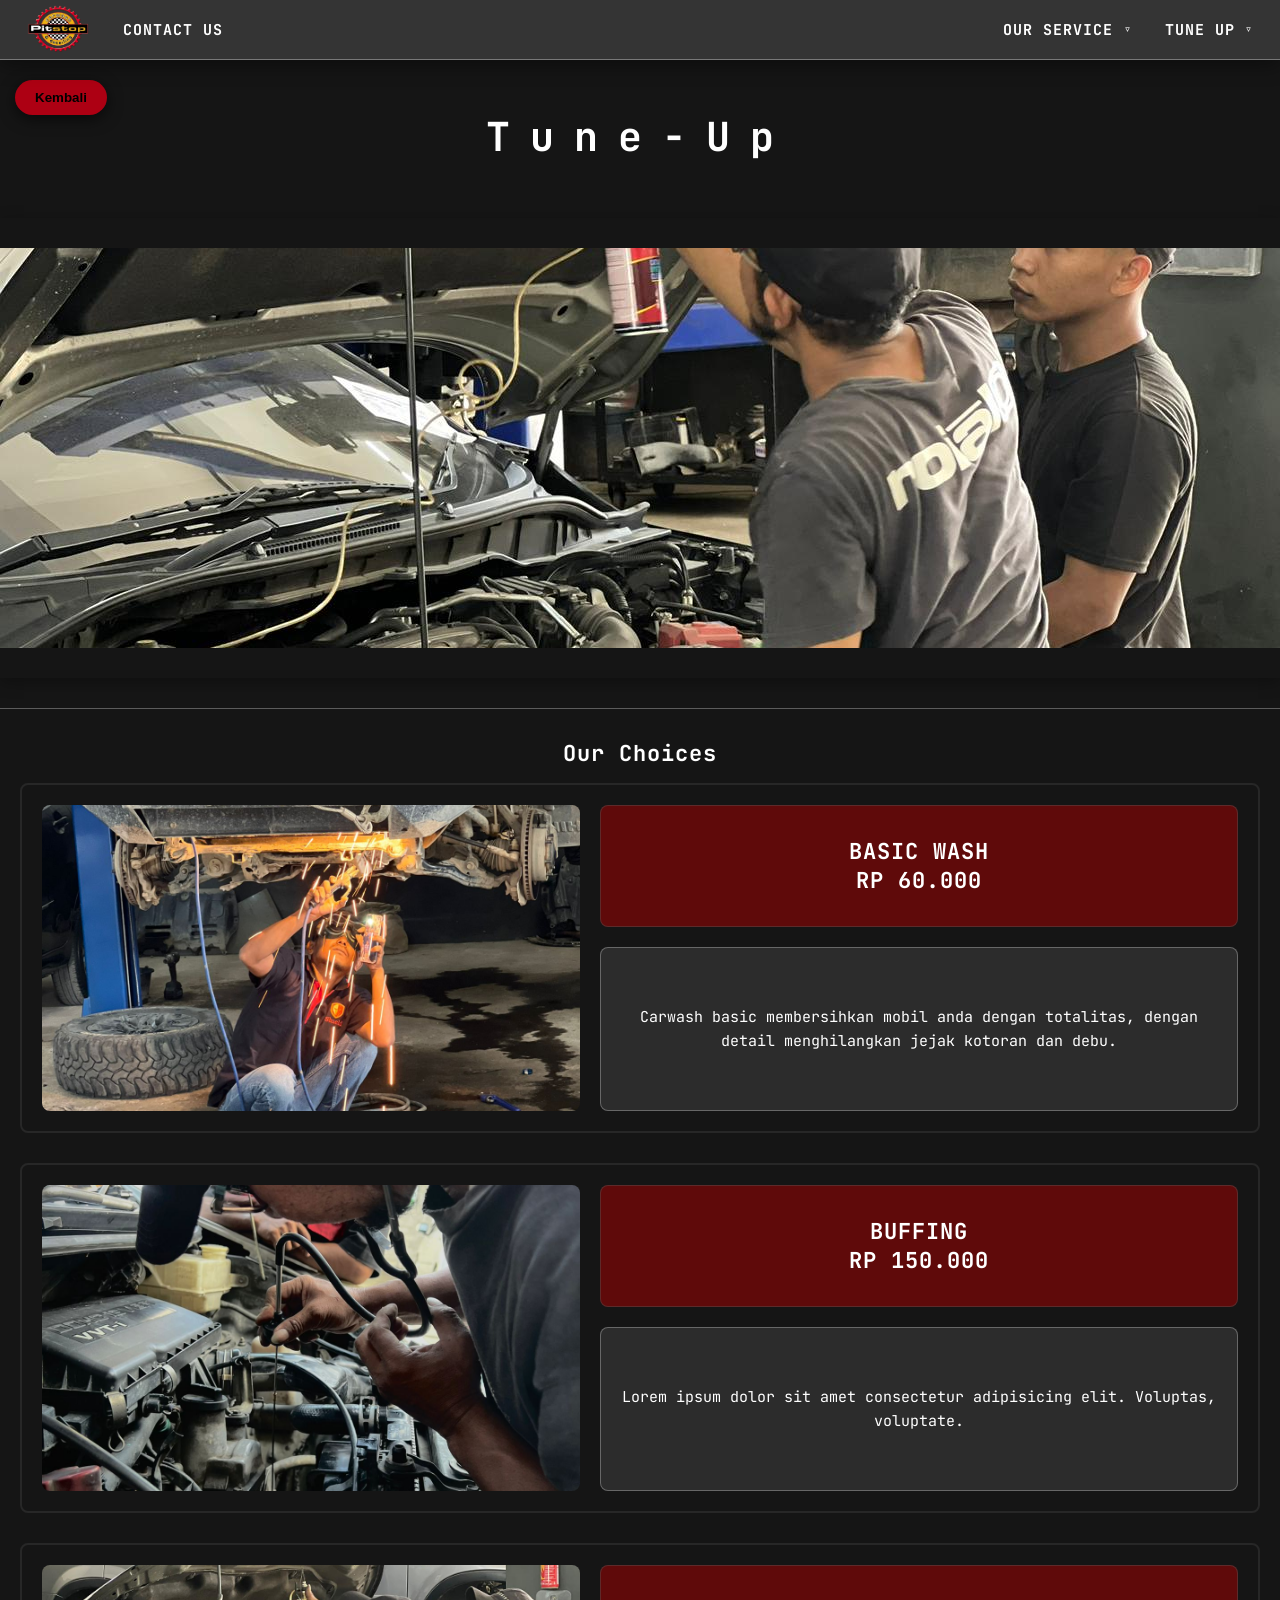
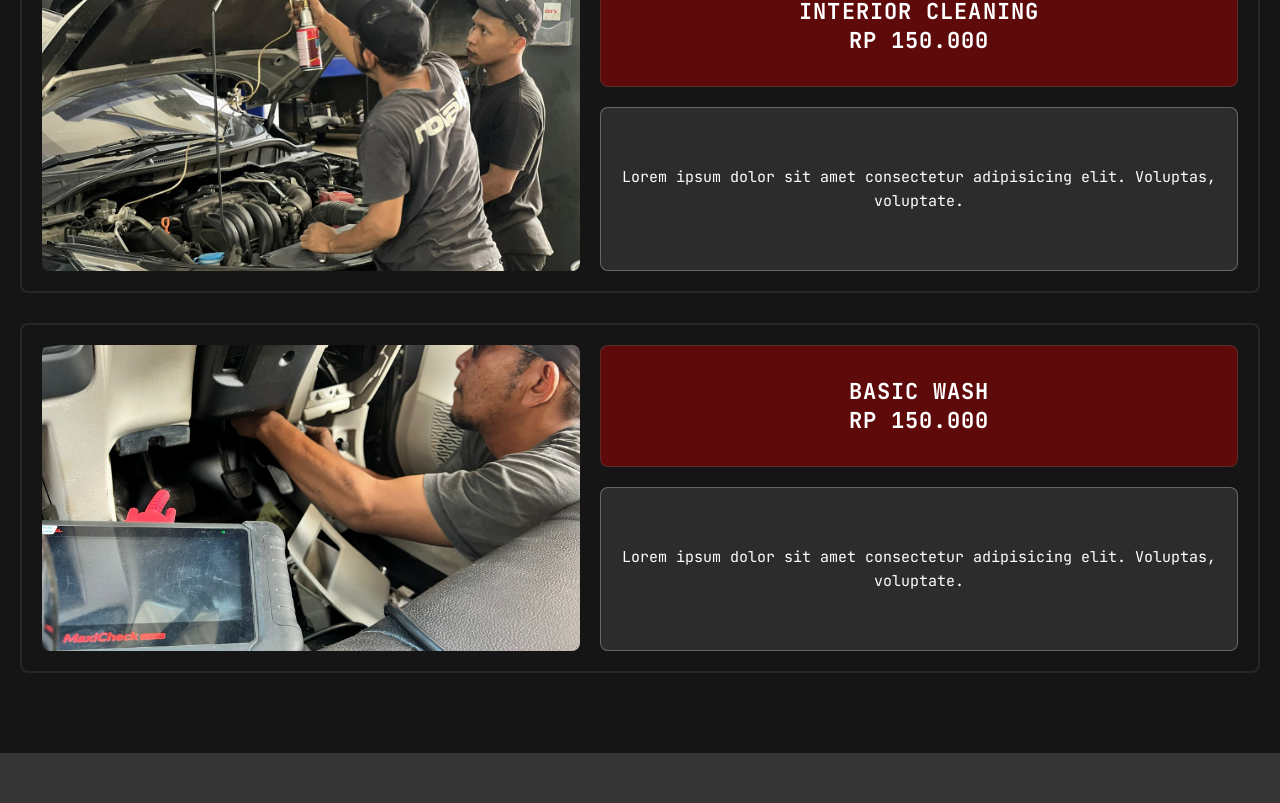
<file: Tune-up.html>
<!DOCTYPE html>
<html lang="en">
<head>
    <meta charset="UTF-8">
    <meta name="viewport" content="width=device-width, initial-scale=1.0">
    <title>Carwash</title>
    <link rel="stylesheet" href="https://cdnjs.cloudflare.com/ajax/libs/animate.css/4.1.1/animate.min.css" />
    <link href="https://fonts.googleapis.com/css2?family=JetBrains+Mono&display=swap" rel="stylesheet">
    <link rel="stylesheet" href="page.css">
</head>
<body>
    <nav class="top-nav">
        <div class="top-nav-left">
            <img src="Images/Logow.png" class="auto">
            <a href="#" id="contact" class="more-button">Contact Us</a>
        </div>
        <div class="top-nav-right">
            <a href="#" id="more-btn" class="more-button">Our Service &triangledown;</a>
            <a href="#" id="more-btn2" class="more-button">Tune Up &triangledown;</a>
            <div class="sidebar" id="sidebar">
                <a href="Carwash.html"><div class="mini"><img src="Images/car.png" class="options"><span class="under_text">Carwash</span></div></a>
                <a href="Detailing.html"><div class="mini"><img src="Images/polishing.png" class="options"><span class="under_text">Detail</span></div></a>
                <a href="Salon.html"><div class="mini"><img src="Images/white-car.png" class="options"><span class="under_text">Salon</span></div></a>
                <a href="Tune-up.html"><div class="mini"><img src="Images/vehicle.png" class="options"><span class="under_text">Tune-Up</span></div></a>
                <a href="Oli.html"><div class="mini"><img src="Images/white-car.png" class="options"><span class="under_text">Oli</span></div></a>
                <a href="Shaking.html"><div class="mini"><img src="Images/white-car.png" class="options"><span class="under_text">Shaking</span></div></a>
                <a href="Cek-Ac.html"><div class="mini"><img src="Images/white-car.png" class="options"><span class="under_text">Cek AC</span></div></a>
                <a href="Accessories.html"><div class="mini"><img src="Images/white-car.png" class="options"><span class="under_text">Accesories</span></div></a>
                <a href="Headlight.html"><div class="mini"><img src="Images/white-car.png" class="options"><span class="under_text">Headlight</span></div></a>
                <a href="Towing.html"><div class="mini"><img src="Images/white-car.png" class="options"><span class="under_text">Towing</span></div></a> 
            </div>
            <div class="sidebar" id="sidebar2">
                <div class="under-under-text"><span class="list-head">Opsi</span></div>
                <a href="#Best-Option">Best Option</a>
                <a href="#Best-Prices">Best Prices</a>
                <a href="#All">Semua</a>
            </div>
            <div class="sidebar" id="contactbar">
                <div class="olympiad-row BOXED-row"><span class="list-head">Contact</span></div>
                <a href="#">Email</a>
                <a href="#">Whatsapp</a>
                <a href="#">Instagram</a> 
                <a href="#">Facebook</a>
            </div>
        </div>
    </nav>
    <div class="Top-left-corner">
        <button class="return-button" onclick="returnBtn()">Kembali</button>
    </div>
    <div class="center">
            <div class="profile-container">
                    <div class= "centerize">
                            <div class= "Container" id="home-on">
                                            <h1><span class="Big_Head">Tune-Up</span></h1>
                                    </div>
                                </div>
                            </div>
                    </div>
                    
    <div class="carousel-container">
        <div class="carousel-wrapper">
            <div class="carousel-track" id="carouselTrack">
                <img src="Images/diagnose.jpeg" class="carousel-slide">
            </div>
        </div>
    </div>
    <div id="Best-Option"></div>
        <div class="under-under-text"></div>
        <span class="g"></span>
        <h2>Our Choices</h2>
        <div class="selection-layout">
            <div class="selection-image-container">
                <img src="Images/Weld.jpeg" class="selection-image">
            </div>
            <div class="selection-right-container">
                <div class="selection-title-container">
                    <div class="selection-title">Basic Wash</div>
                    <div class="selection-title">Rp 60.000</div>
                </div>
                <div class="selection-description-container">
                    <p class="selection-description">Carwash basic membersihkan mobil anda dengan totalitas, dengan detail menghilangkan jejak kotoran dan debu.</div>
            </div>
        </div>
        <div class="selection-layout">
            <div class="selection-image-container">
                <img src="Images/Stetho.jpeg" class="selection-image">
            </div>
            <div class="selection-right-container">
                <div class="selection-title-container">
                    <div class="selection-title">Buffing</div>
                    <div class="selection-title">Rp 150.000</div>
                </div>
                <div class="selection-description-container">
                    <p class="selection-description">Lorem ipsum dolor sit amet consectetur adipisicing elit. Voluptas, voluptate.</p>
                </div>
            </div>
        </div>
        <div class="selection-layout">
            <div class="selection-image-container">
                <img src="Images/diagnose.jpeg" class="selection-image">
            </div>
            <div class="selection-right-container">
                <div class="selection-title-container">
                    <div class="selection-title">Interior Cleaning</div>
                    <div class="selection-title">Rp 150.000</div>
                </div>
                <div class="selection-description-container">
                    <p class="selection-description">Lorem ipsum dolor sit amet consectetur adipisicing elit. Voluptas, voluptate.</p>
                </div>
            </div>
        </div>
        <div class="selection-layout">
            <div class="selection-image-container">
                <img src="Images/wiring.jpeg" class="selection-image">
            </div>
            <div class="selection-right-container">
                <div class="selection-title-container">
                    <div class="selection-title">Basic Wash</div>
                    <div class="selection-title">Rp 150.000</div>
                </div>
                <div class="selection-description-container">
                    <p class="selection-description">Lorem ipsum dolor sit amet consectetur adipisicing elit. Voluptas, voluptate.</p>
                </div>
            </div>
        </div>
        <div class="margins"></div>
        <div class="bottom-set">
        </div>
                
    </div>
</div>
    <script src="pitstop.js"></script>
</body>
</html>
</file>
<file: page.css>
:root {
  --primary-color: #ffffff;
  --secondary-color: #cccccc;
  --background-color: #151515;
  --text-color: white;
  --accent-color: #ad0013;
  --border: rgb(120, 120, 120);
  --small: #797979;
  --accent2-color: #cb0018;
}

html {
  scroll-behavior: smooth;
  box-sizing: border-box;
  overflow-x: hidden;
}

* {
  box-sizing: border-box;
}
body {
  background-color: var(--background-color);
  background-size: cover;
  font-family: "JetBrains Mono", monospace;
  font-size: 15px;
  margin: 0;
  padding: 70px 0 0 0;
  color: var(--text-color);
  text-align: center;
  animation: fadeIn 1s ease-in-out;
  -webkit-animation: fadeIn 1s ease-in-out;
  overflow-x: hidden;
  overflow-y: auto;
  width: 100vw;
  max-width: 100%;
  box-sizing: border-box;
}

/* Responsive padding for body */
@media (max-width: 768px) {
  body {
    padding: 60px 0 0 0;
  }
}

@media (max-width: 480px) {
  body {
    padding: 50px 0 0 0;
  }
}
.top-nav {
  position: fixed;
  top: 0;
  left: 0;
  right: 0;
  height: 60px;
  display: flex;
  align-items: center;
  background: rgba(55, 55, 55, 0.96);
  border-bottom: 1px solid var(--border);
  z-index: 10000;
  justify-content: space-between;
  box-shadow: 0 5px 20px rgba(0, 0, 0, 0.4);
  padding: 0 1rem;
  overflow-x: auto;
  overflow-y: hidden;
  scrollbar-width: thin;
  scrollbar-color: var(--accent-color) transparent;
}

.top-nav::-webkit-scrollbar {
  height: 4px;
  z-index: 99999999999;
}

.top-nav::-webkit-scrollbar-track {
  background: transparent;
  z-index: 99999999999;
}

.top-nav::-webkit-scrollbar-thumb {
  background-color: var(--accent-color);
  border-radius: 2px;
  z-index: 99999999999;
}

/* Responsive top-nav height */
@media (max-width: 768px) {
  .top-nav {
    height: 55px;
    padding: 0 0.8rem;
  }
}

@media (max-width: 480px) {
  .top-nav {
    height: 50px;
    padding: 0 0.5rem;
  }
}
.top-nav-left,
.top-nav-right {
  display: flex;
  gap: 0.8rem;
  flex-shrink: 1;
  align-items: center;
}
.top-nav-right {
  justify-content: flex-end;
}
.top-nav-left {
  justify-content: flex-start;
}

/* Responsive gaps for navigation */
@media (max-width: 768px) {
  .top-nav-left,
  .top-nav-right {
    gap: 0.5rem;
  }
}

@media (max-width: 480px) {
  .top-nav-left,
  .top-nav-right {
    gap: 0.3rem;
  }
}
.top-nav a {
  color: var(--accent-color);
  padding: 0.6rem 0.6rem;
  border-radius: 100px;
  font-weight: 700;
  text-transform: uppercase;
  letter-spacing: 0.06rem;
  transition:
    background 0.2s ease,
    color 0.2s ease,
    transform 0.2s ease;
  white-space: nowrap;
  font-size: 15px;
}

/* Responsive link styles */
@media (max-width: 768px) {
  .top-nav a {
    padding: 0.5rem 0.7rem;
    font-size: 13px;
    letter-spacing: 0.04rem;
  }
}

@media (max-width: 480px) {
  .top-nav a {
    padding: 0.4rem 0.6rem;
    font-size: 11px;
    letter-spacing: 0.02rem;
  }
}
.top-nav-right a:hover,
.top-nav-right a:focus {
  color: #858585;
  transform: translateY(-1px);
  outline: none;
}
a,
a:link,
a:visited {
  color: inherit;
  text-decoration: none;
}
@keyframes fadeIn {
  from {
    opacity: 0;
  }
  to {
    opacity: 1;
  }
}
@-webkit-keyframes fadeIn {
  from {
    opacity: 0;
  }
  to {
    opacity: 1;
  }
}
@keyframes bounce {
  0% {
    transform: scale(0.8);
    opacity: 0;
  }
  50% {
    transform: scale(1.1);
    opacity: 1;
  }
  100% {
    transform: scale(1);
  }
}
.container {
  border-radius: 20px;
  max-width: 1000px;
  margin: auto;
  padding: 20px 20px;
  text-align: left;
  transition:
    transform 0.3s,
    box-shadow 0.3s;
}
.Container {
  border-radius: 20px;
  max-width: 700px;
  margin: auto;
  padding: 20px 20px;
  text-align: left;
  transition:
    transform 0.3s,
    box-shadow 0.3s;
}
.only-button {
  margin-top: 10px;
  max-width: 100000px;
}
.box-section {
  border-radius: 5px;
  border: 2px solid rgba(193, 193, 193, 0.4);
  box-shadow: 0 0 0 rgba(53, 53, 53, 0.5);
  padding: 5px;
  margin-bottom: 18px;
  margin-top: 15px;
  overflow-x: hidden;
  display: flex;
  flex-direction: column;
  flex-grow: 1;
  background-size: 500px;
  margin-left: 20px;
  margin-right: 20px;
}

/* Responsive achievements section */
@media (max-width: 768px) {
  .achievements-section {
    padding: 4px;
    margin-bottom: 15px;
    margin-top: 12px;
  }
}

@media (max-width: 480px) {
  .achievements-section {
    padding: 3px;
    margin-bottom: 12px;
    margin-top: 10px;
  }
}

@keyframes glowSection {
  0%,
  100% {
    border-color: var(--primary-color);
    box-shadow:
      0 0 8px rgba(255, 255, 255, 0.2),
      0 0 20px rgba(255, 255, 255, 0.08);
  }
  50% {
    border-color: var(--secondary-color);
    box-shadow:
      0 0 16px rgba(255, 255, 255, 0.5),
      0 0 30px rgba(255, 255, 255, 0.2);
  }
}
h1 {
  margin-top: 5px;
  font-size: 40px;
}
h2 {
  font-size: 22px;
}
b {
  color: var(--accent-color);
}
.profile-img {
  width: 150px;
  height: 150px;
  border-radius: 50%;
  margin: 20px;
}
.inline-link {
  display: inline-link;
  padding: 10px 20px;
  margin: 10px;
  color: var(--accent-color);
  text-decoration: none;
  border-radius: 5px;
  font-weight: bold;
  transition:
    background 0.3s,
    color 0.3s,
    font-style 0.3s;
  font-style: normal;
  font-size: 15px;
}
.inline-link:hover {
  color: var(--primary-color);
  font-style: italic;
  transform: scale(1.05);
  transition: transform 0.3s;
  text-decoration: underline;
}
@keyframes pulse {
  from {
    -webkit-transform: scale3d(1, 1, 1);
    transform: scale3d(1, 1, 1);
  }

  75% {
    -webkit-transform: scale3d(1.05, 1.05, 1.05);
    transform: scale3d(1.05, 1.05, 1.05);
  }

  to {
    -webkit-transform: scale3d(1, 1, 1);
    transform: scale3d(1, 1, 1);
  }
}
.animate__pulse {
  -webkit-animation-name: pulse;
  animation-name: pulse;
  -webkit-animation-timing-function: ease-in-out;
  animation-timing-function: ease-in-out;
  animation-duration: 0.6s;
  -webkit-animation-duration: 0.6s;
  animation-iteration-count: infinite;
  -webkit-animation-iteration-count: infinite;
}
.btn {
  background: var(--accent-color);
  color: var(--background-color);
  padding: 20px 20px;
  text-decoration: none;
  border-radius: 5px;
  font-weight: bold;
  display: grid;
  display: flex;
  gap: 3px;
  margin: 2px;
  grid-auto-flow: column;
  font-family: "Jetbrains Mono", monospace;
  flex-grow: 1;
  border-color: transparent;
  margin-bottom: 10px;
  place-content: center;
}
.btn:hover {
  background: var(--secondary-color);
  color: var(--background-color);
  font-weight: bold;
  transform: scale(1.05);
  transition: transform 0.3s;
  animation: pulse 0.6s ease-in-out infinite;
  border-color: var(--secondary-color);
  border-width: 5px;
}
.animate__pulse {
  -webkit-animation-name: pulse;
  animation-name: pulse;
  -webkit-animation-timing-function: ease-in-out;
  animation-timing-function: ease-in-out;
  animation-duration: 0.6s;
  -webkit-animation-duration: 0.6s;
  animation-iteration-count: infinite;
  -webkit-animation-iteration-count: infinite;
}
.GOLD {
  color: #ffd700; /* Gold color */
  color: gold;
}
.SILVER {
  color: #c0c0c0; /* Silver color */
  color: silver;
}
.BRONZE {
  color: #ef7a00;
  color: bronze; /* Bronze color */
}
@keyframes glow {
  0%,
  100% {
    transform: scale(1);
    box-shadow:
      0 0 10px rgba(0, 204, 255, 0.4),
      0 0 20px rgba(0, 153, 255, 0.35),
      0 0 30px rgba(0, 102, 255, 0.25);
  }
  50% {
    transform: scale(1.02);
    box-shadow:
      0 0 16px rgba(255, 255, 255, 0.8),
      0 0 30px rgba(0, 204, 255, 0.65),
      0 0 45px rgba(0, 102, 255, 0.45);
  }
}
.TOP {
  color: #aec6cf;
}
.Rep {
  color: #bf00ff;
}
.BIGGER {
  font-size: 15px;
  font-weight: 800;
  text-transform: uppercase;
  letter-spacing: 7px;
}
.olympiad-row {
  display: flex;
  justify-content: space-between;
  align-items: center;
  gap: 12px;
  padding: 8px 0;
  border-bottom: 1px solid rgba(255, 255, 255, 0.4);
  margin: 0 4px;
}
.achievement-link {
  display: block;
  text-decoration: none;
  color: inherit;
}
.achievement-link .box {
  width: 100%;
}
.achievement-link:hover .box {
  border-color: var(--primary-color);
  box-shadow: 0 0 10px var(--border);
}
.olympiad-row + .olympiad-row {
  margin-top: 4px;
}
.olympiad-row.BOXED-row {
  margin-bottom: 4px;
}
.olympiad-row.BOXED-row {
  margin-bottom: 4px;
}
.olympiad-row.BOXED-row .box {
  width: 100%;
  display: flex;
  justify-content: space-between;
  align-items: center;
  gap: 5px;
  border-radius: 5px;
  border: 2px solid transparent;
  padding: 8px 10px;
  transition:
    border-color 0.2s ease,
    box-shadow 0.2s ease;
}
.olympiad-row.BOXED-row .box:hover {
  border-color: var(--border);
  box-shadow: 0 0 10px rgba(212, 74, 0, 0.2);
}
.olympiad-row.BOXED-row .oran {
  color: var(--text-color);
  font-size: 16px;
}
.olympiad-row.BOXED-row .oran:hover {
  color: var(--accent-color);
  font-size: 16px;
}
.olympiad-row.BOXED-row .olympiad-title {
  flex: 1;
  text-align: left;
}
.olympiad-row.BOXED-row .olympiad-rank {
  text-align: right;
}
.olympiad-title {
  font-size: 16px;
  font-weight: 700;
  color: currentColor;
  text-transform: uppercase;
  letter-spacing: 0.5px;
  white-space: nowrap;
}
.olympiad-rank {
  font-size: 15px;
  font-weight: 600;
  text-align: right;
  white-space: nowrap;
  color: var(--accent2-color);
}
@media (max-width: 760px) {
  .olympiad-row {
    flex-wrap: wrap;
    justify-content: space-between;
  }
  .olympiad-title,
  .olympiad-rank {
    width: 100%;
    text-align: left;
    white-space: normal;
  }
  .olympiad-rank {
    margin-top: 2px;
  }
  .olympiad-row.BOXED-row .box {
    flex-wrap: wrap;
    justify-content: flex-start;
    align-items: flex-start;
  }
  .olympiad-row.BOXED-row .box .olympiad-rank {
    text-align: left;
    margin-top: 4px;
  }
  .olympiad-row.BOXED-row .box .olympiad-title {
    width: 100%;
  }
}
h1 {
  color: var(--primary-color);
  margin-top: 20px;
  margin-bottom: 5px;
}
h2 {
  letter-spacing: 0.06rem;
}
h2,
h3 {
  color: var(--primary-color);
  margin-bottom: 15px;
  margin-top: 5px;
}
.participant {
  color: var(--primary-color);
  font-size: 2.5rem;
}
.p {
  color: var(--text-color);
  margin: 10px 0;
  line-height: 1.5;
  font-size: 15px;
}
.Division {
  display: flex;
  flex: 1;
  padding: 10px;
  flex-direction: column;
  text-align: center;
  justify-content: center;
  display: grid;
  gap: 20px;
}
.shadow {
  /* no animation defined; keeping as placeholder */
  animation: none;
}
.Centerize {
  text-align: center;
  align-items: center;
  margin-bottom: 8px;
}
@media (max-width: 900px) {
  .profile-container {
    align-items: center; /* Aligns items vertically */
    gap: 20px; /* Adds space between image and text */
  }
}

.profile-pic {
  width: 250px; /* Adjust size as needed */
  height: 400px;
  border-radius: 10%; /* Makes the image circular */
  object-fit: cover; /* Ensures proper image scaling */
}

.profile-data {
  flex: 1; /* Allows text to take remaining space */
}
.container {
  width: 90%;
  padding: 20px;
}
.center {
  text-align: center;
  align-items: center;
}
.profile-img {
  width: 100px;
  height: 100px;
}
.BIGGER:hover {
  color: var(--text-color);
  transform: scale(1.05);
  transition:
    transform 0.3s,
    color 0.3s;
}
.oran {
  color: var(--text-color);
  font-size: 12px;
  opacity: 0.7;
}
.oran:hover {
  color: var(--primary-color);
  transform: scale(1.15);
  transition:
    transform 0.3s,
    color 0.3s;
}
.grid {
  display: grid;
  grid-auto-flow: column;
  gap: 15px;
}
.orange {
  color: var(--accent-color);
}
.g {
  color: var(--small);
  font-size: 12px;
  margin-bottom: 10px;
  display: flex;
  align-items: center;
  justify-content: center;
}
.project {
  color: var(--text-color);
  margin: 10px 0;
  line-height: 1.5;
  font-size: 15px;
  font-style: bold;
}
.box {
  border-radius: 10px;
  transition:
    transform 0.3s,
    box-shadow 0.3s;
}
.box:hover {
  box-shadow: 0 4px 8px rgba(88, 88, 88, 0.2);
  border-color: rgba(255, 255, 255, 0.379);
  border-width: 2px;
}
.list-head {
  color: var(--primary-color);
  margin-bottom: 15px;
  display: flex;
  justify-content: flex-end;
  align-items: flex-end;
  font-weight: bold;
  font-size: 18px;
}
.list-option:hover {
  background-color: rgba(206, 206, 206, 0.4);
  width: 100%;
  height: fit-content;
}
.type {
  display: flex;
  align-items: center;
  margin: 0px 0;
  color: var(--small);
}

.typing {
  color: var(--accent-code);
  font-family: "JetBrains Mono", monospace;
  font-size: 1rem;
  letter-spacing: 0.05em;
  flex-grow: 1;
}

.cursor {
  color: var(--accent-color);
  font-size: 1rem;
  animation: blink 0.7s infinite;
}

@keyframes blink {
  0%,
  100% {
    opacity: 1;
  }
  50% {
    opacity: 0;
  }
}
.sidebar {
  background-color: var(--background-color);
  padding: 10px;
  width: 150px;
  position: fixed;
  height: 100vh;
  overflow-y: auto;
  top: 0;
  left: 0;
  display: flex;
  flex-direction: column;
  align-items: flex-start;
  justify-content: flex-start;
  backdrop-filter: blur(10px);
  box-shadow: -10px o 10px rgba(0, 0, 0, 0.1);
  z-index: 99999999999999999999999999999999999999999999;
  transform: translateX(-100%);
  transition: transform 0.3s ease;
}

.sidebar.visible {
  transform: translateX(0);
}

.more-button {
  text-transform: uppercase;
  font-weight: 700;
  letter-spacing: 0.06rem;
}
.auto {
  width: 85px;
  height: 70px;
  background-color: transparent;
  padding: 10px;
  display: flex;
  align-items: center;
  justify-content: center;
  max-width: 20vw;
}

/* Responsive image sizing */
@media (max-width: 1024px) {
  .auto {
    width: 60px;
    height: 50px;
    padding: 8px;
  }
}

@media (max-width: 768px) {
  .auto {
    width: 60px;
    height: 50px;
    padding: 6px;
  }
}

@media (max-width: 480px) {
  .auto {
    width: 55px;
    height: 45px;
    padding: 5px;
  }
}
/* Carousel Styles */
.carousel-container {
  position: relative;
  width: 100%;
  max-width: 100%;
  margin: 30px 0;
  overflow: hidden;
  border-radius: 0;
  box-shadow: 0 4px 15px rgba(0, 0, 0, 0.3);
}

.carousel-wrapper {
  position: relative;
  width: 100%;
  overflow: hidden;
  height: 400px;
  background-color: var(--secondary-color);
  margin: 30px 0;
}

.carousel-track {
  display: flex;
  transition: transform 0.6s ease-in-out;
  height: 100%;
  width: 400%;
}

.carousel-slide {
  flex: 0 0 25%;
  width: 25%;
  height: 100%;
  object-fit: cover;
  display: block;
  z-index: 999;
}

.carousel-btn {
  position: absolute;
  top: 50%;
  transform: translateY(-50%);
  background-color: rgba(173, 0, 19, 0.7);
  color: white;
  border: none;
  padding: 15px 20px;
  font-size: 24px;
  cursor: pointer;
  border-radius: 4px;
  transition: all 0.3s ease;
  z-index: 1000;
  font-weight: bold;
}

.carousel-btn:hover {
  background-color: var(--accent-color);
  padding: 15px 25px;
}

.carousel-btn-left {
  left: 15px;
}

.carousel-btn-right {
  right: 15px;
}

@media (max-width: 768px) {
  .carousel-wrapper {
    height: 300px;
  }

  .carousel-btn {
    padding: 12px 15px;
    font-size: 18px;
  }

  .carousel-btn:hover {
    padding: 12px 18px;
  }
}

@media (max-width: 480px) {
  .carousel-wrapper {
    height: 200px;
  }

  .carousel-btn {
    padding: 10px 12px;
    font-size: 16px;
  }

  .carousel-btn:hover {
    padding: 10px 14px;
  }
}

.contain {
  max-width: 1400px;
  width: 100%;
  display: grid;
  grid-template-columns: repeat(3, 1fr);
  gap: 20px;
  margin: 0 auto;
  padding: 0 20px;
  box-sizing: border-box;
}

/* Responsive padding for contain */
@media (max-width: 1200px) {
  .contain {
    grid-template-columns: repeat(3, 1fr);
    gap: 18px;
    padding: 0 18px;
  }
}

@media (max-width: 550px) {
  .contain {
    grid-template-columns: repeat(2, 1fr);
    gap: 12px;
    padding: 0 10px;
  }
}
.divide {
  align-items: center;
  display: flex;
  justify-content: center;
  margin: 0 auto;
  width: 100%;
  padding: 0 5px;
  box-sizing: border-box;
}

/* Responsive padding for divide container */
@media (max-width: 768px) {
  .divide {
    padding: 0 15px;
  }
}

@media (max-width: 480px) {
  .divide {
    padding: 0 10px;
  }
}
.Button {
  background-color: var(--accent-color);
  color: var(--primary-color);
  border-color: transparent;
  border-radius: 0px;
  display: flex;
  justify-content: center;
  align-items: center;
  margin-top: auto;
  width: 100%;
  height: 15%;
  z-index: 999;
  font-weight: bolder;
}
.Big_Head {
  display: flex;
  align-items: center;
  letter-spacing: 20px;
  justify-content: center;
}
.all-box {
  width: 100%;
  padding: 5px 20px;
  display: flex;
  flex-wrap: wrap;
  justify-content: center;
  margin-bottom: 20px;
  gap: 5px;
}

@media (max-width: 480px) {
  .all-box {
    grid-template-rows: repeat(6, 1fr);
    grid-template-columns: repeat(2, 1fr);
  }
}
@media (max-width: 1200px) {
  .all-box {
    justify-content: center;
    grid-template-columns: repeat(5, 1fr);
    grid-template-rows: repeat(2, 1fr);
  }
}

@media (max-width: 768px) {
  .all-box {
    grid-template-rows: repeat(3, 1fr);
    grid-template-columns: repeat(4, 1fr);
    justify-content: center;
    gap: 5px;
    padding: 10px 15px;
  }

  .all-box > a {
    flex: 0 0 auto;
    max-width: 220px;
  }

  .mini {
    width: 80px;
    height: 80px;
    padding: 30px;
  }

  .options {
    width: 70px;
    height: 60px;
  }

  .under_text {
    font-size: 12px;
  }
}

@media (max-width: 480px) {
  .all-box {
    grid-template-rows: repeat(6, 1fr);
    grid-template-columns: repeat(2, 1fr);
    gap: 5px;
    padding: 8px 10px;
  }

  .all-box > a {
    flex: 0 0 auto;
    max-width: 180px;
  }

  .mini {
    width: 70px;
    height: 70px;
    padding: 25px;
  }

  .options {
    width: 60px;
    height: 50px;
  }

  .under_text {
    font-size: 11px;
  }
}
.mini {
  background-color: rgba(214, 214, 214, 0.118);
  border: rgba(255, 255, 255, 0.2);
  width: 80px;
  height: 80px;
  padding: 20px;
  display: grid;
  place-content: center;
  z-index: 2;
  transition: background-color 0.3s ease;
}

.mini:hover {
  background-color: rgba(255, 255, 255, 0.15);
}

.options {
  width: 50px;
  height: 40px;
}
.under_text {
  margin-top: 5px;
  font-size: 10px;
  font-weight: bold;
  color: rgba(255, 255, 255, 0.5);
}
.under-under-text {
  border-bottom: 1px solid rgba(255, 255, 255, 0.3);
  display: grid;
  place-content: center;
  margin-top: 30px;
  margin-bottom: 20px;
}
.option-contain {
  border: 1px solid rgba(62, 62, 62, 0);
  border-radius: 8px;
  background-size: contain;
  overflow: hidden;
  display: flex;
  flex-direction: column;
  padding: 0;
  margin: 0;
  height: auto;
}
.option-image {
  height: 75%;
  width: 100%;
  object-position: center top;
}
.option-describe {
  background-color: rgba(255, 255, 255, 0.1);
  color: var(--primary-color);
  display: flex;
  align-items: center;
  justify-content: center;
  text-align: center;
  height: 15%;
}
.option-label {
  background-color: var(--accent-color);
  color: var(--primary-color);
  display: flex;
  align-items: center;
  justify-content: center;
  text-align: center;
  height: 30%;
}
.option-contain:hover,
.option-contain-selection:hover {
  animation: glowSection 2.6s ease-in-out infinite;
}
.Button:hover {
  background-color: rgb(237, 135, 0);
  color: var(--background-color);
}
.return-button {
  background-color: var(--accent-color);
  border-radius: 30px;
  padding: 10px 20px;
  border: 0px solid transparent;
  font-weight: bold;
  position: fixed;
  z-index: 9999;
  box-shadow: 0 4px 15px rgba(0, 0, 0, 0.6);
  margin-top: 10px;
}
.return-button:hover {
  animation: glowSection 2.6s ease-in-out infinite;
}

.Top-left-corner {
  display: flex;
  align-items: flex-start;
  justify-content: flex-start;
  margin-left: 15px;
}
.margins {
  margin-bottom: 80px;
}
.bottom-set {
  height: 50px;
  width: 100%;
  background-color: rgb(53, 53, 53);
  align-items: center;
  z-index: 10000;
  display: flex;
  justify-content: flex-end;
}
.solo-right-Margin {
  margin-right: 40px;
  display: grid;
  place-content: center;
}
.option-image-selection {
  height: 100%;
  width: 50%;
  object-fit: cover;
  object-position: center;
  flex-shrink: 0;
  grid-row: span 2;
}
.option-contain-selection {
  border: 1px solid rgba(62, 62, 62, 0);
  border-radius: 8px;
  background-size: contain;
  overflow: hidden;
  display: flex;
  flex-direction: row;
  padding: 0;
  margin: 0;
  height: 100%;
  align-items: center;
  gap: 20px;
}
.selection {
  max-width: 100%;
  height: 300px;
  display: grid;
  grid-template-columns: 150px 1fr;
  gap: 20px;
  padding: 0 20px;
}
@media (max-width: 480px) {
  .selection {
    grid-auto-columns: repeat(1, 1fr);
    gap: 15px;
    padding: 0 15px;
  }
}

.selection-layout {
  display: flex;
  gap: 20px;
  border: 2px solid rgba(193, 193, 193, 0.1);
  border-radius: 8px;
  max-width: 100%;
  height: 350px;
  padding: 20px 20px;
  box-sizing: border-box;
  margin-bottom: 30px;
  margin-right: 20px;
  margin-left: 20px;
}

.selection-image-container {
  flex: 0 0 45%;
  height: 100%;
  border-radius: 8px;
  overflow: hidden;
  display: flex;
  align-items: center;
  justify-content: center;
  background-color: rgba(68, 68, 68, 0.5);
  vertical-align: middle;
}

.selection-image {
  width: 100%;
  height: 100%;
  object-fit: cover;
  display: block;
}

.selection-right-container {
  flex: 1;
  display: flex;
  flex-direction: column;
  gap: 20px;
  height: 100%;
}

.selection-title-container {
  flex: 0 0 40%;
  display: flex;
  align-items: center;
  justify-content: center;
  border-radius: 8px;
  border: 1px solid rgba(91, 91, 91, 0.4);
  background-color: rgba(169, 0, 0, 0.5);
  padding: 20px;
  box-sizing: border-box;
  flex-direction: column;
}

.selection-title {
  font-size: 22px;
  font-weight: 700;
  color: var(--primary-color);
  text-transform: uppercase;
  letter-spacing: 0.05em;
  text-align: center;
}

.selection-description-container {
  flex: 1;
  display: flex;
  align-items: center;
  justify-content: center;
  border-radius: 8px;
  border: 1px solid rgba(193, 193, 193, 0.4);
  background-color: rgba(68, 68, 68, 0.5);
  padding: 20px;
  box-sizing: border-box;
  overflow-y: auto;
}

.selection-description {
  font-size: 15px;
  color: var(--text-color);
  line-height: 1.6;
  text-align: center;
  margin: 0;
}

@media (max-width: 768px) {
  .selection-layout {
    flex-direction: column;
    height: auto;
    gap: 15px;
  }

  .selection-image-container {
    flex: 1;
    min-height: 200px;
  }

  .selection-right-container {
    flex: 1;
    gap: 15px;
  }

  .selection-title-container {
    flex: 0 0 auto;
    min-height: 80px;
  }

  .selection-description-container {
    flex: 1;
    min-height: 120px;
  }
}

@media (max-width: 480px) {
  .selection-layout {
    padding: 0 10px;
    gap: 10px;
  }

  .selection-image-container {
    min-height: 150px;
  }

  .selection-title {
    font-size: 18px;
  }

  .selection-description {
    font-size: 13px;
  }
}
</file>
